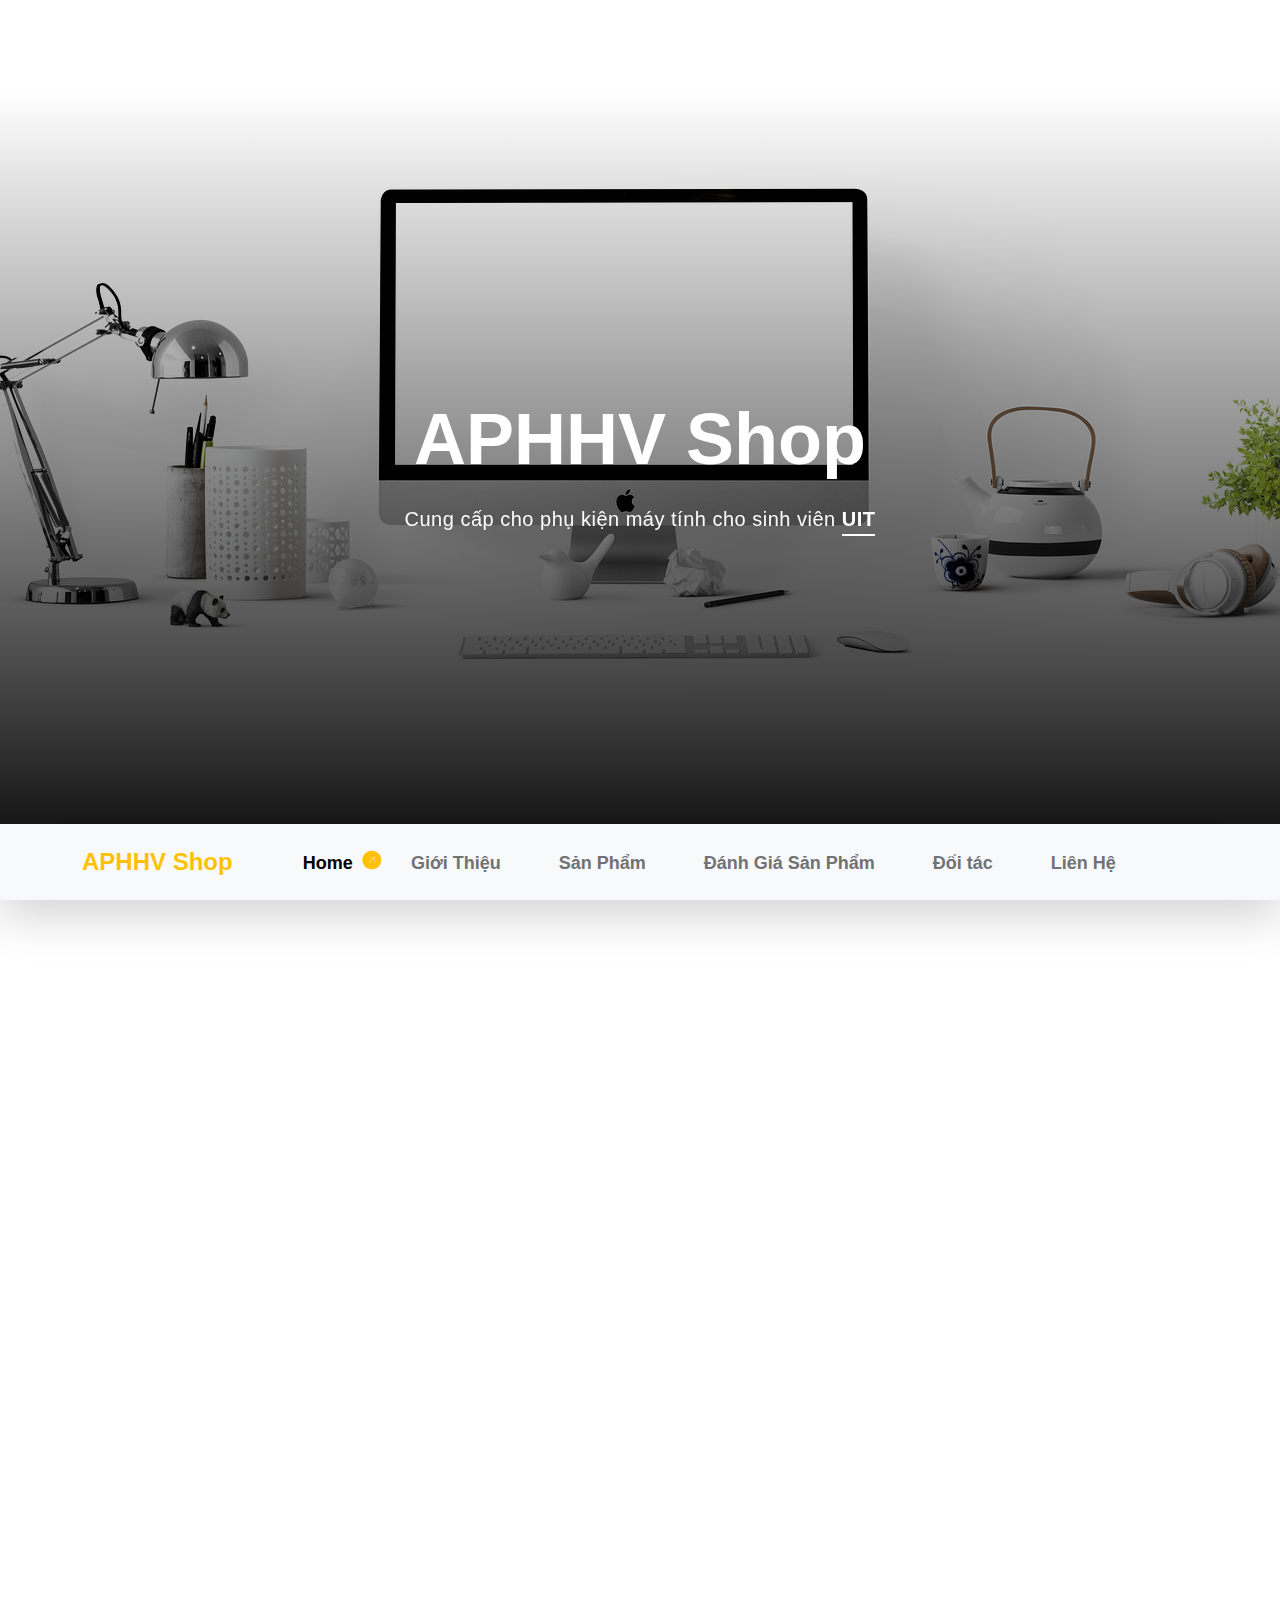
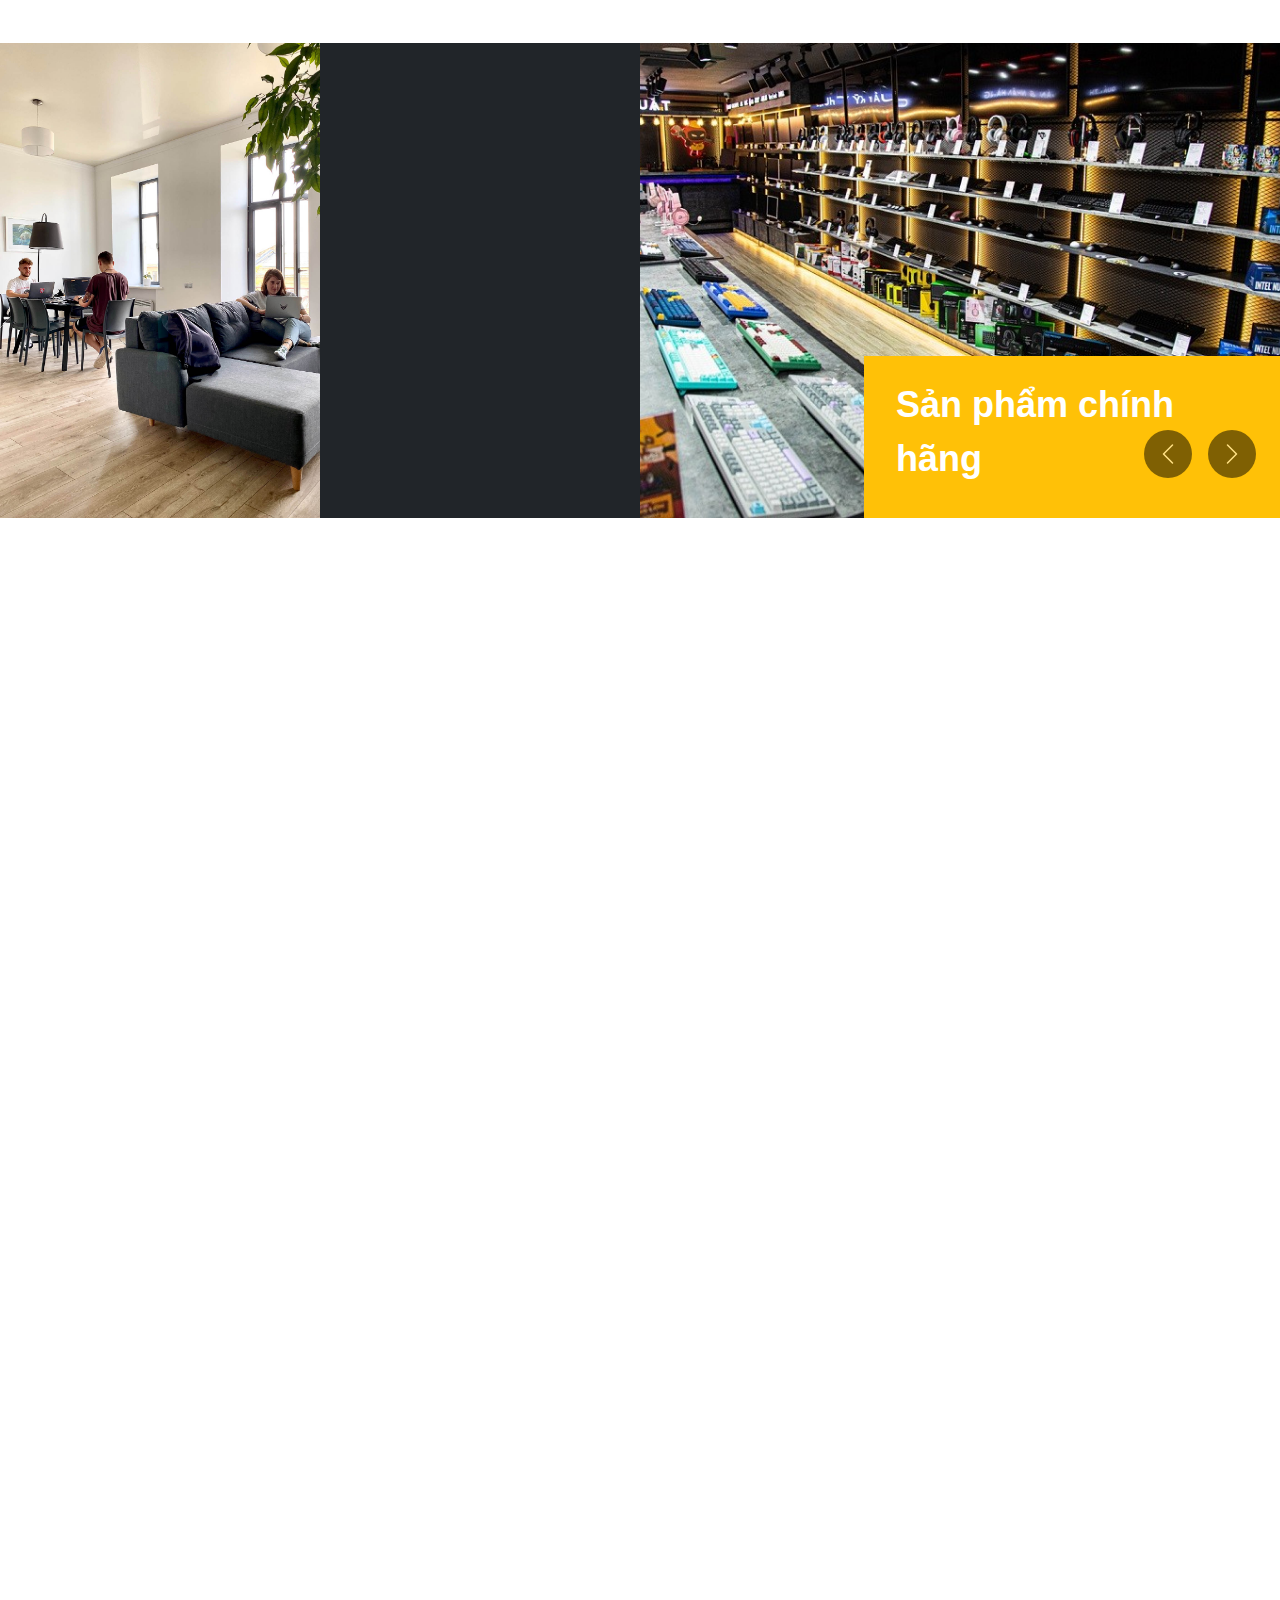
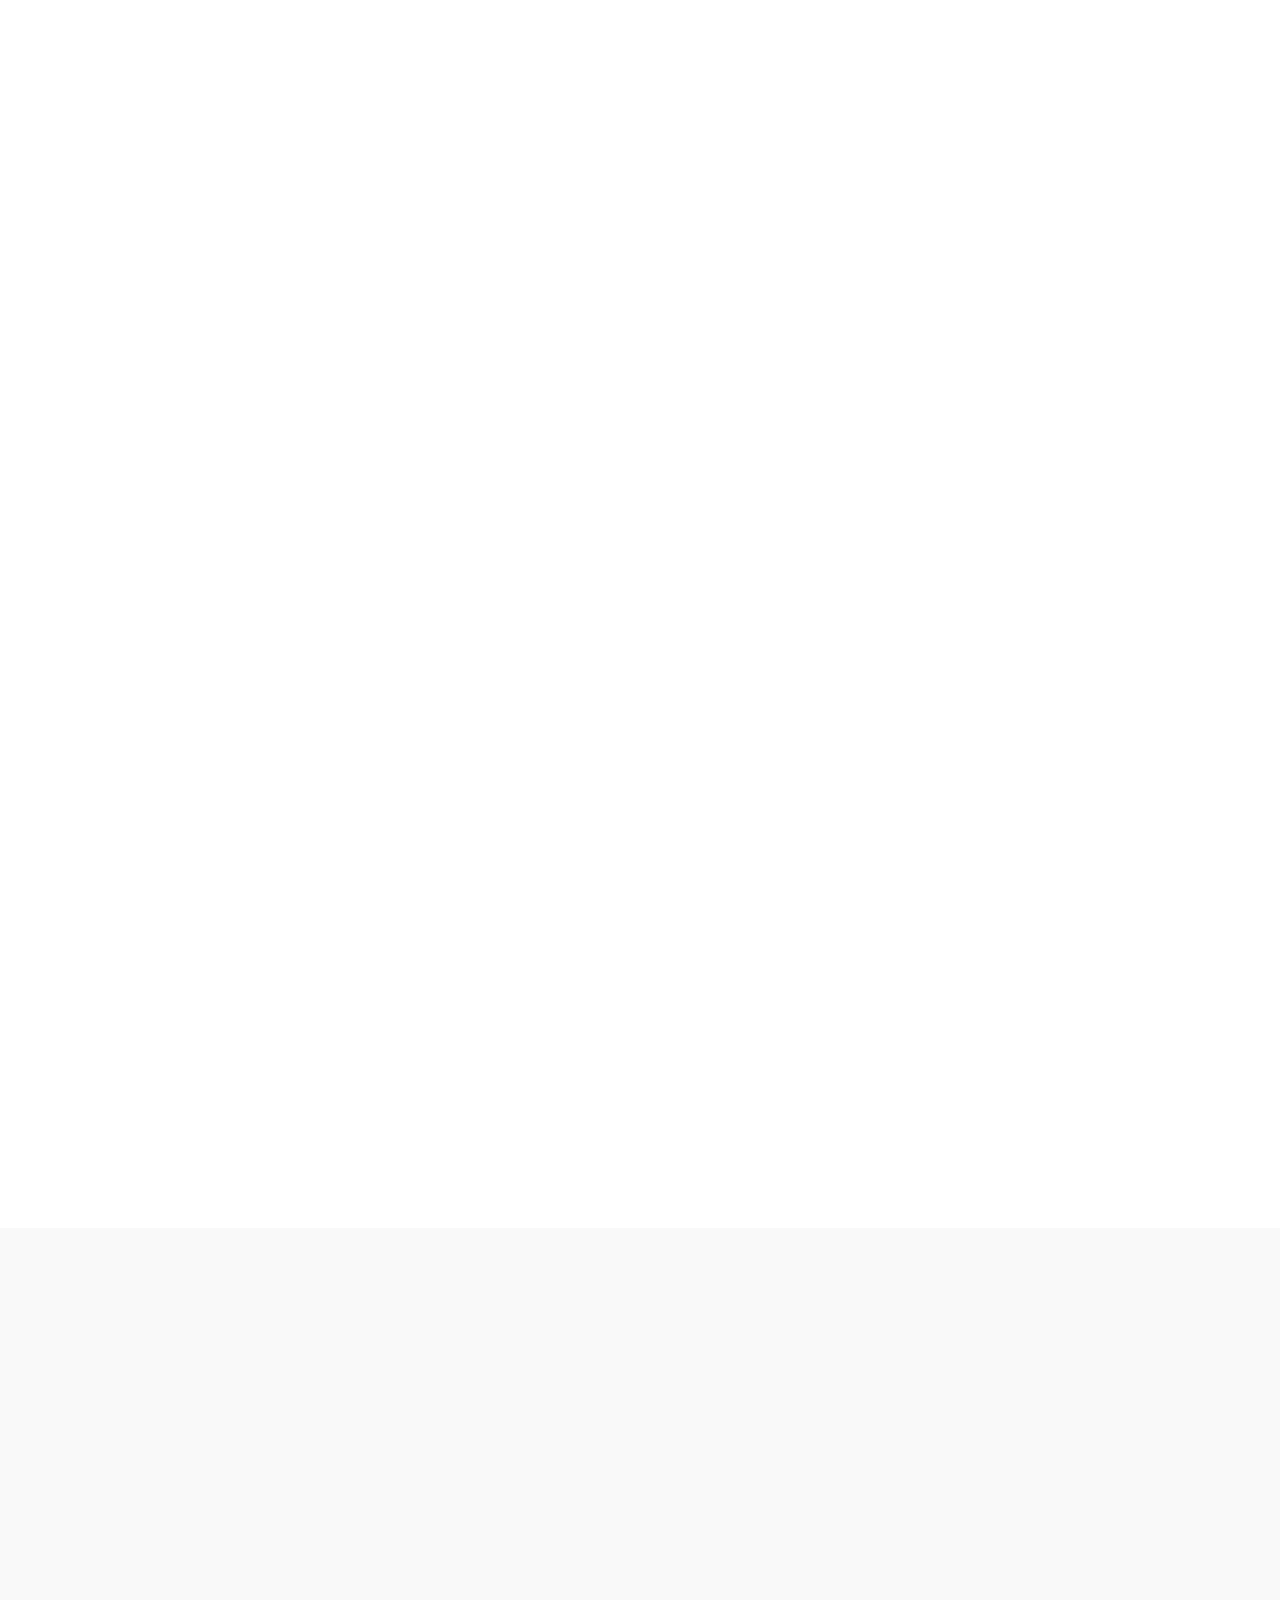
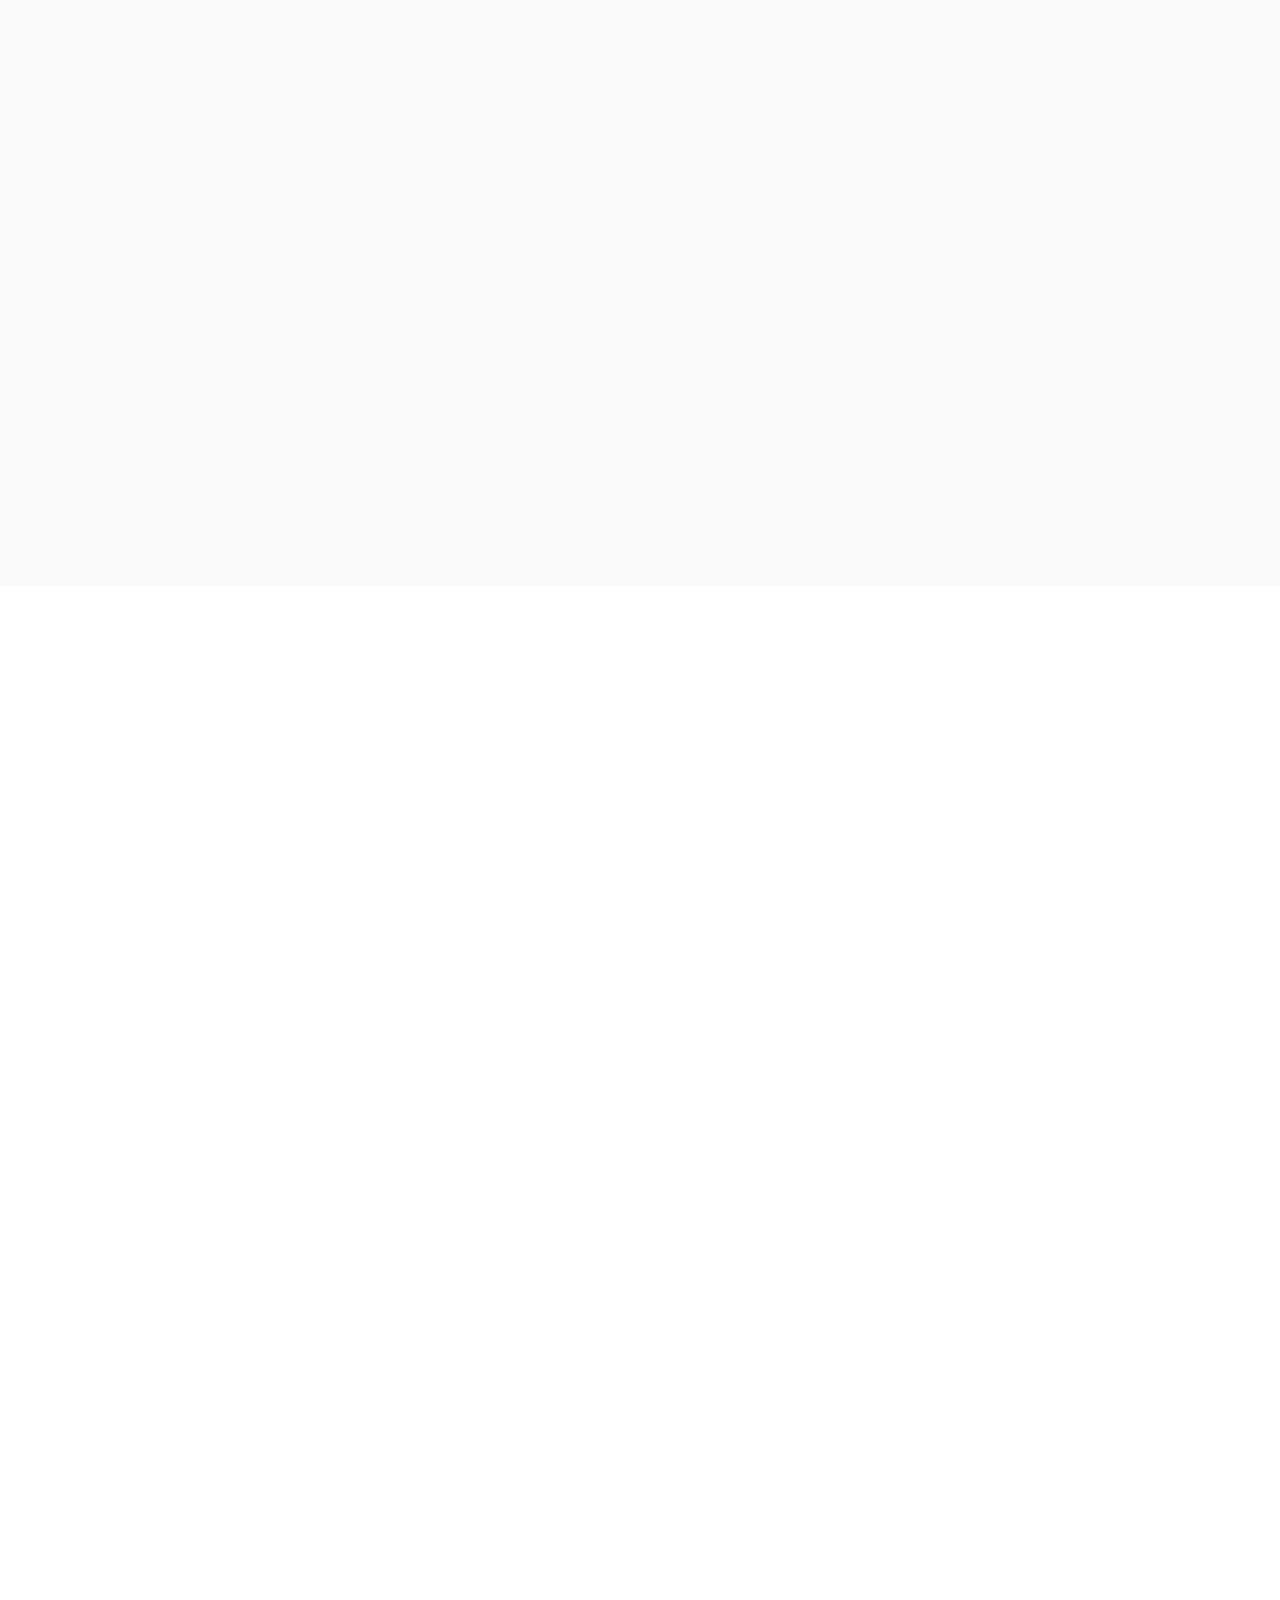
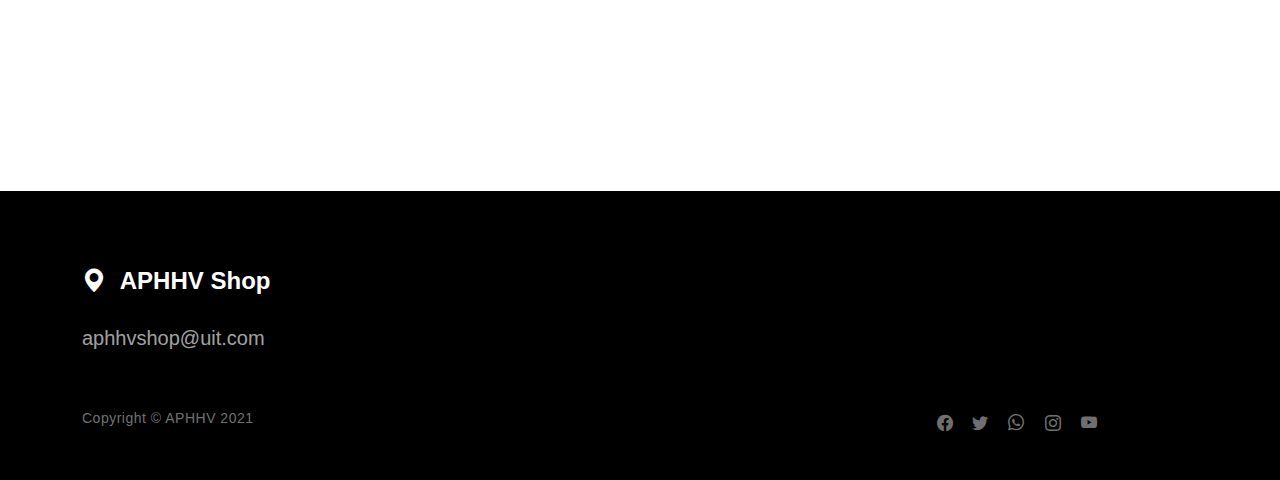
<file: index.html>
<!doctype html>
<html lang="vn">
    <head>
        <!--/* Config for SEO */-->
        <meta charset="utf-8">
        <meta name="viewport" content="width=device-width, initial-scale=1">
        <title>APHHV Shop | Phụ Kiện Máy Tính UIT</title>
        <meta name="description" content="APHHV Shop chuyên cung cấp phụ kiện máy tính chính hãng với nhiều ưu đãi cho sinh viên UIT">
        <meta name="keywords" content="aphhvshop, APHHVSHOP, aphhv shop, APHHV SHOP, aphhv, APHHV, phụ kiện máy tính UIT, bàn phím cho sinh viên uit, chuột máy tính cho sinh viên uit, ô cứng cho sinh viên uit">
        <meta name="robots" content="index,follow">
        <meta http-equiv="content-language" content="vi">
        <meta http-equiv="Content-Type" content="text/html; charset=utf-8">
        <meta property="og:title" content="APHHV Shop | Phụ Kiện Máy Tính UIT">
        <meta property="og:type" content="website">
        <meta property="og:locale" content="vi_VN">
        <meta property="og:description" content="APHHV Shop chuyên cung cấp phụ kiện máy tính chính hãng với nhiều ưu đãi cho sinh viên UIT">
        <meta property="og:site_name" content="aphhvshop.com">
        <meta name="geo.region" content="VN">
        <meta name="geo.placename" content="Ho Chi Minh City">
        <meta name="geo.position" content="10.775844;106.701756">
        <meta name="ICBM" content="10.775844, 106.701756">
        <meta name="google-site-verification" content="H8mCMbuVeZIC5uGMM0LCzOHtm74O9MAx7HhH5xwtxoM" />
        
        <!-- CSS FILES -->
        <link rel="preconnect" href="https://fonts.googleapis.com">
        <link rel="preconnect" href="https://fonts.gstatic.com" crossorigin>
        <link href="https://fonts.googleapis.com/css2?family=Roboto:wght@100;300;400;700;900&display=swap" rel="stylesheet">
        <link href="css/bootstrap.min.css" rel="stylesheet">
        <link href="css/bootstrap-icons.css" rel="stylesheet">
        <link rel="stylesheet" href="css/magnific-popup.css">
        <link href="css/aos.css" rel="stylesheet">
        <link href="css/templatemo-nomad-force.css" rel="stylesheet">

    </head>
    
    <body>
    
        <main>
            <section class="hero" id="hero">
                <div class="heroText">
                    <h1 class="text-white mt-5 mb-lg-4" data-aos="zoom-in" data-aos-delay="800">
                        APHHV Shop
                    </h1>
                    <p class="text-secondary-white-color" data-aos="fade-up" data-aos-delay="1000">
                        Cung cấp cho phụ kiện máy tính cho sinh viên <strong class="custom-underline">UIT</strong>
                    </p>
                </div>
                <div class="overlay"></div>
            </section>

            <nav class="navbar navbar-expand-lg bg-light shadow-lg">
                <div class="container">
                    <a class="navbar-brand" href="index.html">
                        <strong>APHHV Shop</strong>
                    </a>

                    <button class="navbar-toggler" type="button" data-bs-toggle="collapse" data-bs-target="#navbarNav" aria-controls="navbarNav" aria-expanded="false" aria-label="Toggle navigation">
                        <span class="navbar-toggler-icon"></span>
                    </button>

                    <div class="collapse navbar-collapse" id="navbarNav">
                        <ul class="navbar-nav mx-auto">
                            <li class="nav-item active">
                                <a class="nav-link" href="#hero">Home</a>
                            </li>

                            <li class="nav-item">
                                <a class="nav-link" href="#about">Giới Thiệu</a>
                            </li>

                            <li class="nav-item">
                                <a class="nav-link" href="#portfolio">Sản Phẩm</a>
                            </li>

                            <li class="nav-item">
                                <a class="nav-link" href="#news">Đánh Giá Sản Phẩm</a>
                            </li>

                            <li class="nav-item">
                                <a class="nav-link" href="#coop">Đối tác</a>
                            </li>

                            <li class="nav-item">
                                <a class="nav-link" href="#contact">Liên Hệ</a>
                            </li>
                        </ul>
                    </div>
                </div>
            </nav>

            <section class="section-padding pb-0" id="about">
                <div class="container mb-5 pb-lg-5">
                    <div class="row">
                        <div class="col-12">
                            <h2 class="mb-3" data-aos="fade-up">Chuyên cung cấp phụ kiện cho sinh viên UIT</h2>
                        </div>

                        <div class="col-lg-6 col-12 mt-3 mb-lg-5">
                            <p class="me-4" data-aos="fade-up" data-aos-delay="300">Là sinh viên của <a rel="nofollow" href="https://www.uit.edu.vn" target="_blank">UIT </a> các bạn sẽ luôn phải gắn liền với chiếc máy tính của mình trong suốt quá trình học tập tại trường. Tuy nhiên mỗi chiếc máy tính là không đủ để bạn thỏa mãn đam mê trong thế giới công nghệ đầy màu sắc.<br><br>APHHV ở đây để cung cấp cho sinh viên UIT những món phụ kiện chất lượng nhất, phù hợp túi tiền, nâng cao hiệu quả học tập và thỏa mãn đam mê trong thế giới công nghệ thông tin.</p>
                        </div>

                        <div class="col-lg-6 col-12 mt-lg-3 mb-lg-5">
                            <p data-aos="fade-up" data-aos-delay="500">Các sản phẩm của chúng tôi bao gồm bàn phím, chuột, ổ cứng di động chính hãng. Chúng tôi cam kết chất lượng với bảo hành lên đến 2 năm. Chính sách giá ưu đãi đặc biệt cho sinh viên UIT và rất nhiều quà tặng hấp dẫn.<br><br></p>
                        </div>

                    </div>
                </div>

                <div class="container-fluid">
                    <div class="row">
                        <div class="col-lg-3 col-12 p-0">      
                            <img src="images/elena-rabkina-eVVzwsNhNf4-unsplash.jpg" class="img-fluid about-image" alt="">
                        </div>

                        <div class="col-lg-3 col-12 bg-dark">  
                            <div class="d-flex flex-column flex-wrap justify-content-center h-100 py-5 px-4 pt-lg-4 pb-lg-0">
                                <h3 class="text-white mb-3" data-aos="fade-up">Hệ thống cửa hàng được ủy quyền chính hãng.</h3>

                                <p class="text-secondary-white-color" data-aos="fade-up">Có khu vực trải nghiệm sản phẩm</p>

                                <div class="mt-3 custom-links">
                                    
                                    <a href="#news" class="text-white custom-link" data-aos="zoom-in" data-aos-delay="100">Đánh giá sản phẩm</a>

                                    <a href="#contact" class="text-white custom-link" data-aos="zoom-in" data-aos-delay="300">Liên hệ ngay</a>
                                </div>

                            </div>
                        </div>

                        <div class="col-lg-6 col-12 p-0">  
                            <section id="myCarousel" class="carousel slide carousel-fade" data-bs-ride="carousel">
                                <div class="carousel-inner">
                                    <div class="carousel-item active">
                                        <img src="images/uit/uitShop01.jpeg" class="img-fluid team-image" alt="UIT shop">

                                        <div class="team-thumb bg-warning">
                                            <h3 class="text-white mb-0">Sản phẩm chính hãng</h3>
                                        </div>
                                    </div>

                                    <div class="carousel-item">
                                        <img src="images/uit/uitShop02.jpeg" class="img-fluid team-image" alt="Chuột UIT">

                                        <div class="team-thumb bg-primary">
                                            <h3 class="text-white mb-0">Nhiều mẫu mã</h3>
                                        </div>
                                    </div>

                                    <div class="carousel-item">
                                        <img src="images/uit/uitShop01.jpeg" class="img-fluid team-image" alt="Ổ cứng di động UIT">

                                        <div class="team-thumb bg-success">
                                            <h3 class="text-white mb-0">Khuyến mãi khủng</h3>
                                        </div>
                                    </div>
                                </div>

                                <button class="carousel-control-prev" type="button" data-bs-target="#myCarousel" data-bs-slide="prev">
                                      <span class="carousel-control-prev-icon" aria-hidden="true"></span>

                                      <span class="visually-hidden">Previous</span>
                                </button>

                                <button class="carousel-control-next" type="button" data-bs-target="#myCarousel" data-bs-slide="next">
                                      <span class="carousel-control-next-icon" aria-hidden="true"></span>

                                      <span class="visually-hidden">Next</span>
                                </button>
                            </section>

                        </div>
                    </div>
                </div>
            </section>

            <section class="section-padding" id="portfolio">
                <div class="container">
                    <div class="row">

                        <div class="col-12">
                            <h2 class="mb-5 text-center" data-aos="fade-up">Sản Phẩm</h2>
                        </div>

                        <div class="col-lg-6 col-12">
                            <div class="portfolio-thumb mb-5" data-aos="fade-up">
                                <a href="images/uit/uitKeyboard.jpg" class="image-popup">
                                    <img src="images/uit/uitKeyboard.jpg" class="img-fluid portfolio-image" alt="Bàn phím UIT">
                                </a>

                                <div class="portfolio-info">                     
                                    <h4 class="portfolio-title mb-0">Bàn phím</h4>

                                    <p class="text-danger">Keychron</p>
                                </div>
                            </div> 

                            <div class="portfolio-thumb" data-aos="fade-up">
                                <a href="images/uit/uitMouse.jpg" class="image-popup">
                                    <img src="images/uit/uitMouse.jpg" class="img-fluid portfolio-image" alt="Chuột UIT">
                                </a>

                                <div class="portfolio-info">                     
                                    <h4 class="portfolio-title mb-0">Chuột</h4>

                                    <p class="text-success">Logitec</p>
                                </div>
                            </div> 
                        </div>

                        <div class="col-lg-6 col-12">
                            <div class="portfolio-thumb mt-5 mt-lg-0 mb-5" data-aos="fade-up">
                                <a href="images/uit/uitDisk.jpeg" class="image-popup">
                                    <img src="images/uit/uitDisk.jpeg" class="img-fluid portfolio-image" alt="Ổ cứng UIT">
                                </a>

                                <div class="portfolio-info">                     
                                    <h4 class="portfolio-title mb-0">Ổ cứng</h4>

                                    <p class="text-warning">Sandisk</p>
                                </div>
                            </div> 

                            <div class="portfolio-thumb" data-aos="fade-up">
                                <a href="images/uit/uitHeadphone.jpeg" class="image-popup">
                                    <img src="images/uit/uitHeadphone.jpeg" class="img-fluid portfolio-image" alt="Tai nghe UIT">
                                </a>

                                <div class="portfolio-info">                     
                                    <h4 class="portfolio-title mb-0">Tai nghe</h4>

                                    <p class="text-info">Beat</p>
                                </div>
                            </div> 
                        </div>

                    </div>
                </div>
            </section>

            <section class="section-padding" id="coop">
                <div class="container mb-5 pb-lg-5">
                    <div class="row">
                        <div class="col-12">
                            <h2 class="mb-3" data-aos="fade-up">Review Laptop Dạo</h2>
                        </div>

                        <div class="col-12 mt-3 mb-lg-5">
                            <p class="me-4" data-aos="fade-up" data-aos-delay="300">Là đơn vị có chuyên môn cao trong việc đưa ra các bài đánh giá sản phẩm công nghệ, đặc biệt là các sản phẩm laptop và phụ kiện liên quan. <a rel="nofollow" href="https://reviewlaptopdao.com" target="_blank">Review Laptop Dạo</a> đã và đang đồng hành cùng chúng tôi để mang đến những thông tin cần thiết cho các sinh viên UIT trước khi đưa ra quyết định mua sản phẩm. </br>Click vào <a rel="nofollow" href="https://reviewlaptopdao.com" target="_blank" style="color:red">Review Laptop Dạo</a> để xem các review chân thực và khách quan nhất.</p>
                        </div>
                    </div>
                </div>
            </section>

            <section class="news section-padding" id="news">
                <div class="container">
                    <div class="row">

                        <div class="col-12">
                            <h2 class="mb-5 text-center" data-aos="fade-up">Đánh giá sản phẩm</h2>
                        </div>

                        <div class="col-lg-6 col-12 mb-5 mb-lg-0">
                            <div class="news-thumb" data-aos="fade-up">
                                <a href="review-KeychronK8.html" class="news-image-hover news-image-hover-warning">
                                    <img src="images/uit/reviewBanPhim.jpeg" class="img-fluid large-news-image news-image" alt="Đánh giá Keychron K8">
                                </a>

                                <div class="news-category bg-warning text-white">Review</div>
                                
                                <div class="news-text-info">
                                    <h5 class="news-title">
                                        <a href="review-KeychronK8.html" class="news-title-link">Đánh giá bàn phím Keychron K8</a>
                                    </h5>
                                </div>
                            </div> 
                        </div>

                        <div class="col-lg-6 col-12">
                            <div class="news-thumb news-two-column d-flex flex-column flex-lg-row" data-aos="fade-up">
                                <div class="news-top w-100">
                                    
                                    <a href="review-LogitecMXMaster3.html" class="news-image-hover news-image-hover-primary">
                                        <img src="images/uit/reviewChuot.jpeg" class="img-fluid news-image" alt="Đánh giá chuột MX Master 3">
                                    </a>

                                    <div class="news-category bg-primary text-white">Review</div>
                                </div>
                                
                                <div class="news-bottom w-100">
                                    <div class="news-text-info">
                                        <h5 class="news-title">
                                            <a href="review-LogitecMXMaster3.html" class="news-title-link">Đánh giá chuột Logitec MX Master 3</a>
                                        </h5>

                                        <div class="d-flex flex-wrap">
                                            <span class="text-muted me-2">
                                                <i class="bi-geo-alt-fill me-1 mb-2 mb-lg-0"></i>
                                                Alaska,
                                            </span>
                                        </div>
                                    </div>
                                </div>
                            </div> 

                            <div class="news-thumb news-two-column d-flex flex-column flex-lg-row" data-aos="fade-up">
                                <div class="news-top w-100" data-aos="fade-up">
                                    
                                    <a href="review-SamsungDisk.html" class="news-image-hover news-image-hover-success">
                                        <img src="images/uit/reviewOCung.jpeg" class="img-fluid news-image" alt="Đánh giá ổ cứng Samsung SSD T5">
                                    </a>

                                    <div class="news-category bg-success text-white">Review</div>
                                </div>
                                
                                <div class="news-bottom w-100">
                                    <div class="news-text-info">
                                        <h5 class="news-title">
                                            <a href="review-SamsungDisk.html" class="news-title-link">Đánh giá ổ cứng Samsung SSD T5 500 Gb</a>
                                        </h5>
                                    </div>
                                </div>
                            </div> 
                        </div>

                    </div>
                </div>
            </section>

            <section class=" contact section-padding" id="contact">
                <div class="container">
                    <div class="row">
                        
                        <div class="col-lg-7 col-12 mx-auto">

                            <h2 class="mb-4 text-center" data-aos="fade-up">Hãy liên hệ với chúng tôi</h2>

                            <form action="#" method="post" class="contact-form" role="form" data-aos="fade-up">

                                <div class="row">
                                    
                                    <div class="col-lg-6 col-6">
                                        <label for="name" class="form-label">Họ và tên <sup class="text-danger">*</sup></label>

                                        <input type="text" name="name" id="name" class="form-control" placeholder="Họ và tên khách hàng" required>
                                    </div>

                                    <div class="col-lg-6 col-6">
                                        <label for="email" class="form-label">Email <sup class="text-danger">*</sup></label>

                                        <input type="email" name="email" id="email" pattern="[^ @]*@[^ @]*" class="form-control" placeholder="Địa chỉ email" required>
                                    </div>

                                    <div class="col-12 my-4">
                                        <label for="message" class="form-label">Nội dung</label>

                                        <textarea name="message" rows="6" class="form-control" id="message" placeholder="Hãy cho chúng tôi biết bạn cần gì!" required></textarea>
                                        
                                    </div>

                                    <div class="col-12">
                                        <label for="services" class="form-label">Dịch vụ<sup class="text-danger">*</sup></label>
                                    </div>

                                    <div class="col-lg-4 col-12">
                                        <div class="form-check">
                                            <input type="checkbox" id="checkbox1" name="checkbox1" class="form-check-input">

                                            <label class="form-check-label" for="checkbox1">Tư vấn sản phẩm</label>
                                          </div>
                                    </div>

                                    <div class="col-lg-4 col-12 my-2 my-lg-0">
                                        <div class="form-check">
                                            <input type="checkbox" id="checkbox2" name="checkbox2" class="form-check-input">

                                            <label class="form-check-label" for="checkbox2">Giao hàng</label>
                                          </div>
                                    </div>

                                    <div class="col-lg-4 col-12">
                                        <div class="form-check">
                                            <input type="checkbox" id="checkbox3" name="checkbox3" class="form-check-input">

                                            <label class="form-check-label" for="checkbox3">Chất lượng sản phẩm</label>
                                          </div>
                                    </div>
                                </div>

                                <div class="col-lg-5 col-12 mx-auto mt-5">
                                    <button type="submit" class="form-control">Gửi</button>
                                </div>
                            </form>
                        </div>

                    </div>
                </div>
            </section>

            <section class="google-map">
                <iframe src="https://www.google.com/maps/embed?pb=!1m18!1m12!1m3!1d3918.231171196204!2d106.80086541466119!3d10.870014160431976!2m3!1f0!2f0!3f0!3m2!1i1024!2i768!4f13.1!3m3!1m2!1s0x317527587e9ad5bf%3A0xafa66f9c8be3c91!2sUniversity%20of%20Information%20Technology%20-%20VNUHCM!5e0!3m2!1sen!2s!4v1648440917031!5m2!1sen!2s" class="map-iframe" width="100%" height="400" style="border:0;" allowfullscreen="" loading="lazy"></iframe>
            </section>

        </main>

        <footer class="site-footer">
            <section class="container">
                <div class="row">

                    <div class="col-12">
                        <h5 class="text-white">
                            <i class="bi-geo-alt-fill me-2"></i>
                            APHHV Shop
                        </h5>

                        <a href="mailto:info@company.com" class="custom-link mt-3 mb-5">
                            aphhvshop@uit.com
                        </a>
                    </div>

                    <div class="col-6">
                        <p class="copyright-text mb-0">Copyright © APHHV 2021</p>
                    </div>

                    <div class="col-lg-3 col-5 ms-auto">
                        <ul class="social-icon">
                            <li><a href="#" class="social-icon-link bi-facebook"></a></li>

                            <li><a href="#" class="social-icon-link bi-twitter"></a></li>

                            <li><a href="#" class="social-icon-link bi-whatsapp"></a></li>

                            <li><a href="#" class="social-icon-link bi-instagram"></a></li>

                            <li><a href="#" class="social-icon-link bi-youtube"></a></li>
                        </ul>
                    </div>

                </div>
            </section>
        </footer>

        <!-- JAVASCRIPT FILES -->
        <script src="js/jquery.min.js"></script>
        <script src="js/bootstrap.bundle.min.js"></script>
        <script src="js/jquery.sticky.js"></script>
        <script src="js/aos.js"></script>
        <script src="js/jquery.magnific-popup.min.js"></script>
        <script src="js/magnific-popup-options.js"></script>
        <script src="js/scrollspy.min.js"></script>
        <script src="js/custom.js"></script>

    </body>
</html>
</file>
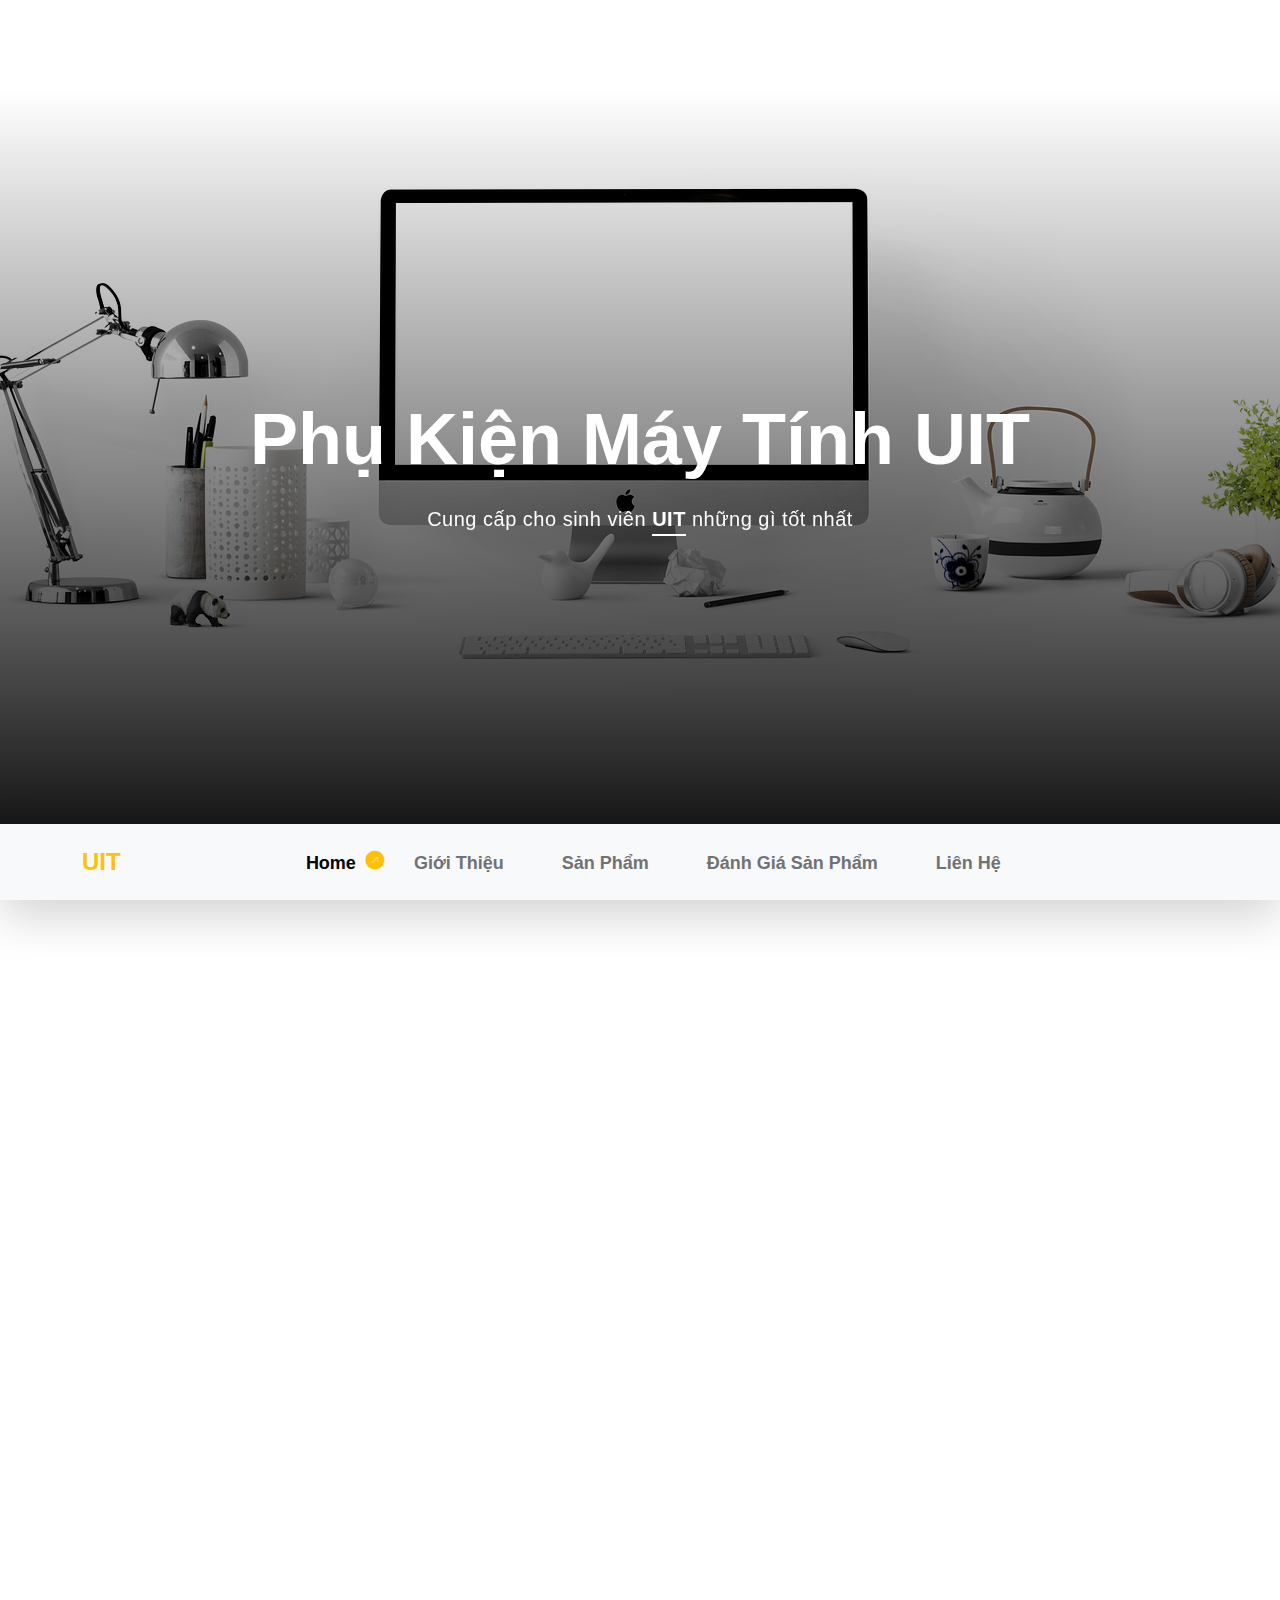
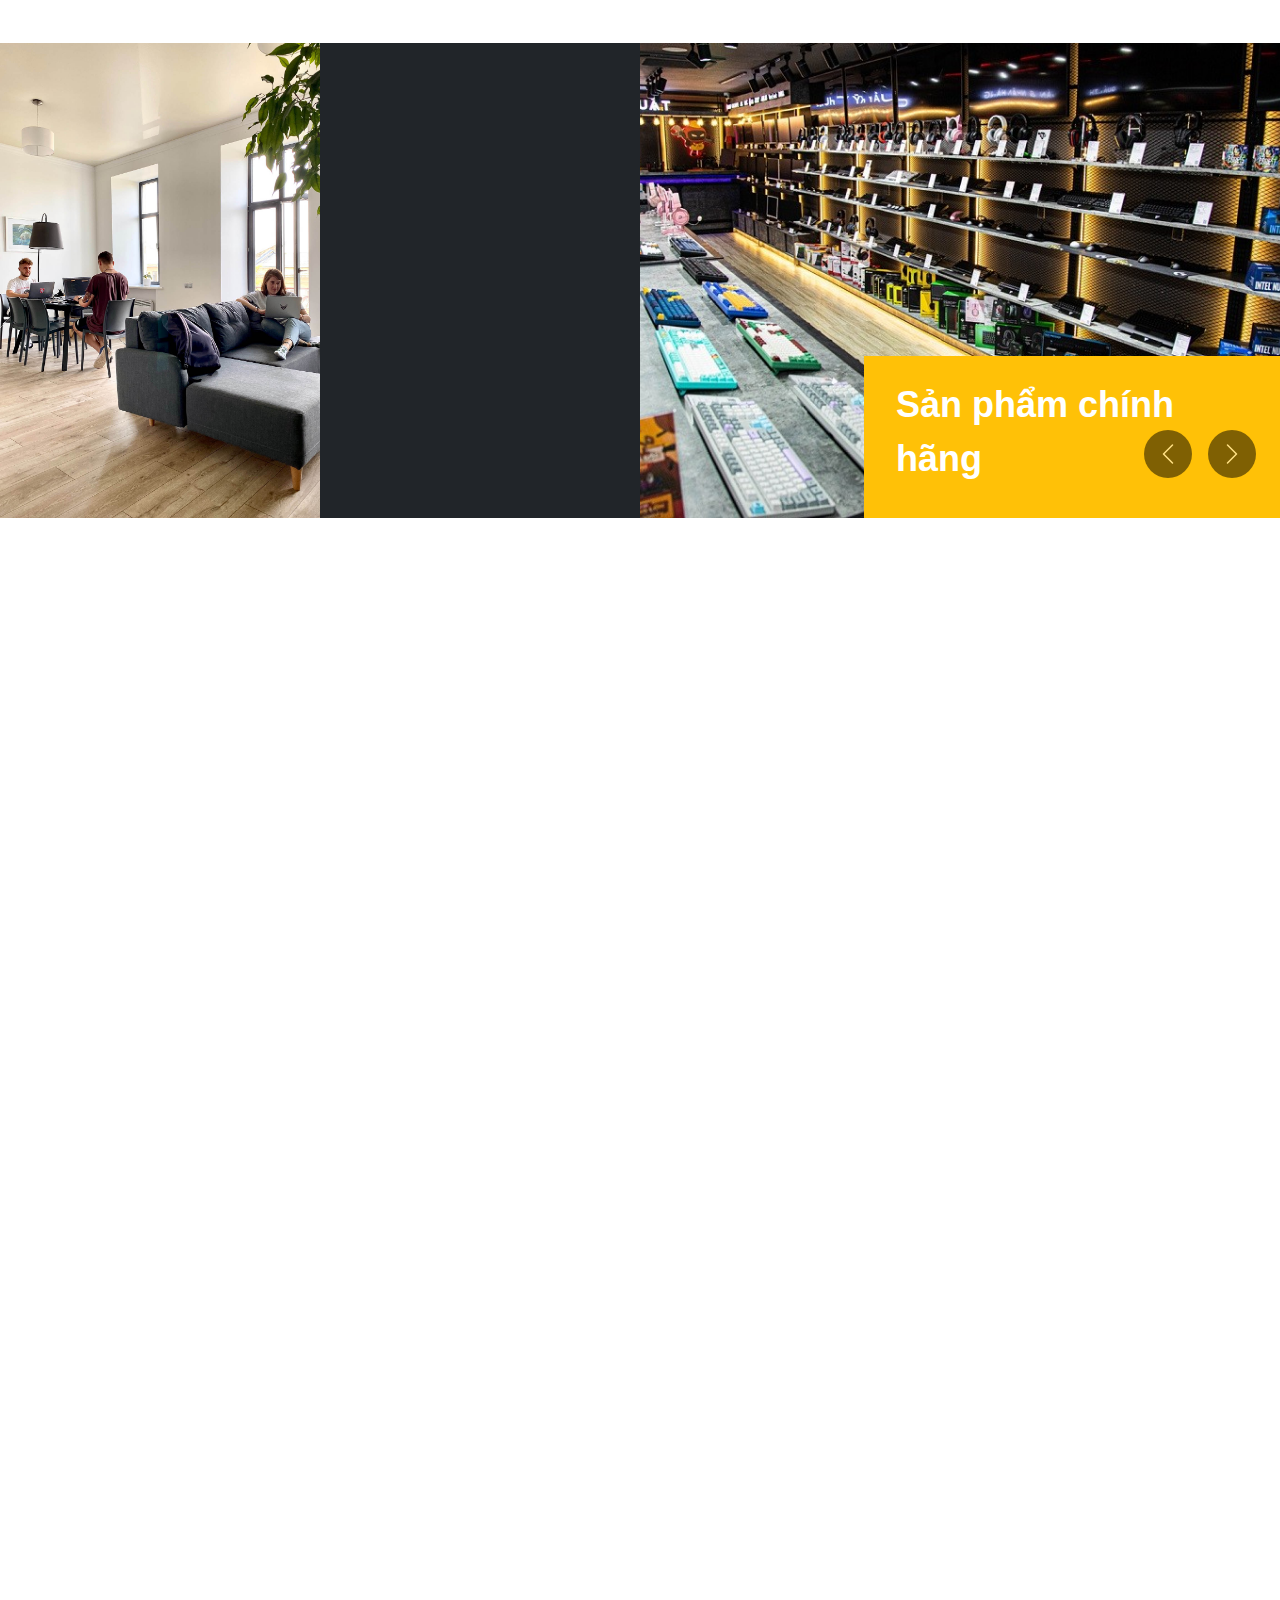
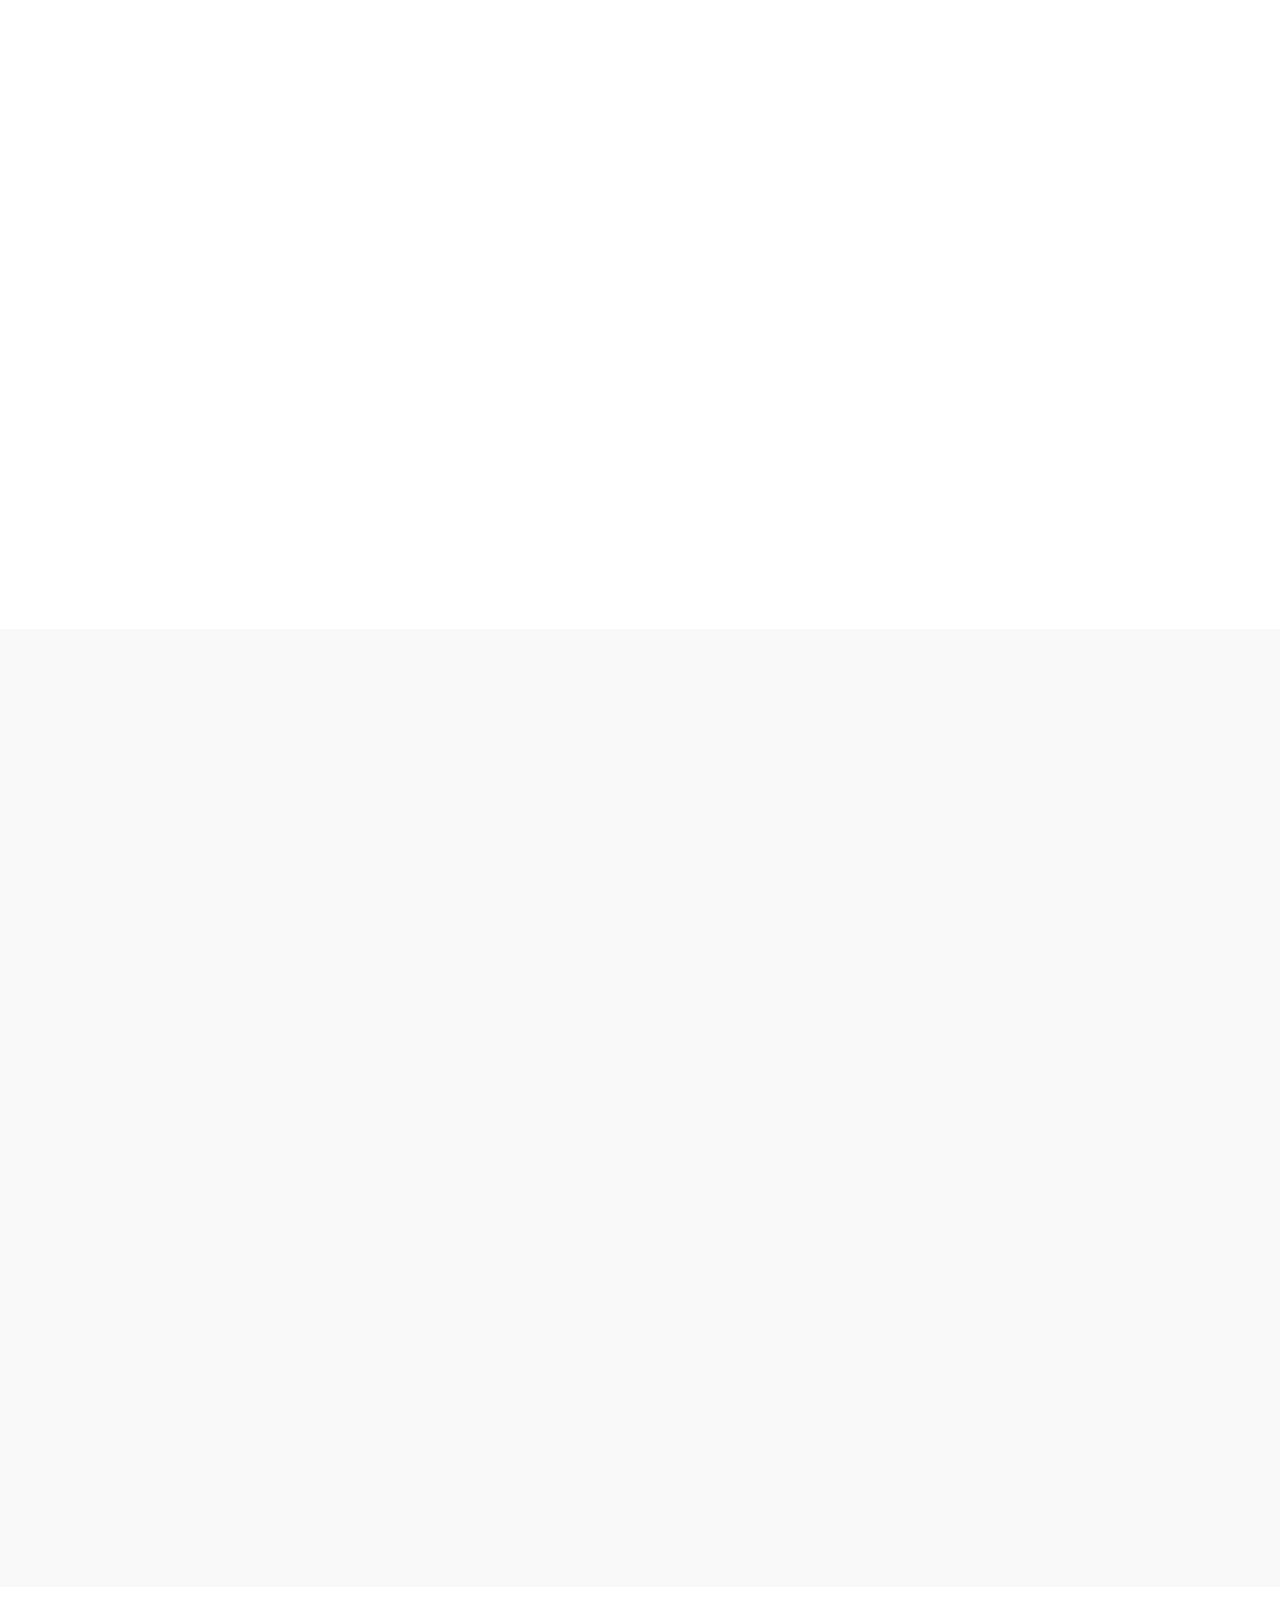
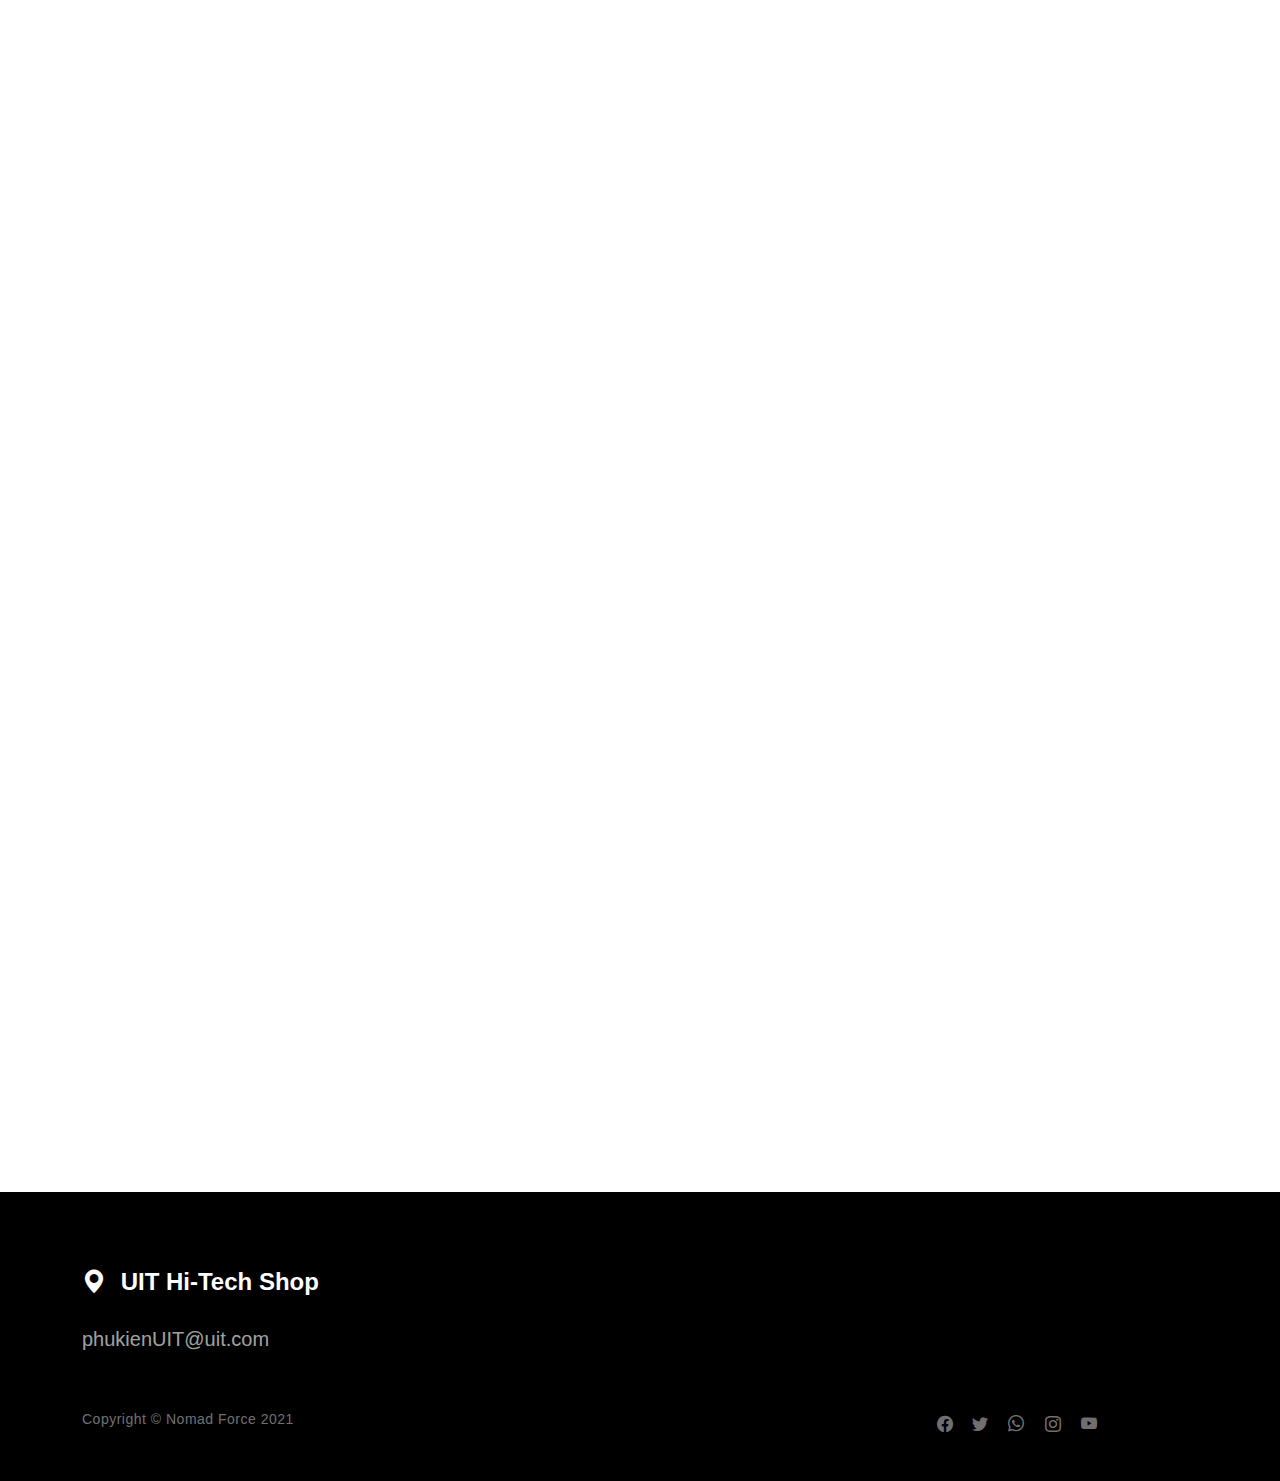
<file: public/index.html>
<!doctype html>
<html lang="vn">
    <head>
        <meta charset="utf-8">
        <meta name="viewport" content="width=device-width, initial-scale=1">
        <meta name="description" content="">
        <meta name="author" content="">
        <title>Phụ Kiện Máy Tính UIT</title>

        <!-- CSS FILES -->
        <link rel="preconnect" href="https://fonts.googleapis.com">
        <link rel="preconnect" href="https://fonts.gstatic.com" crossorigin>
        <link href="https://fonts.googleapis.com/css2?family=Roboto:wght@100;300;400;700;900&display=swap" rel="stylesheet">
        <link href="css/bootstrap.min.css" rel="stylesheet">
        <link href="css/bootstrap-icons.css" rel="stylesheet">
        <link rel="stylesheet" href="css/magnific-popup.css">
        <link href="css/aos.css" rel="stylesheet">
        <link href="css/templatemo-nomad-force.css" rel="stylesheet">

    </head>
    
    <body>
    
        <main>

            <section class="hero" id="hero">
                <div class="heroText">
                    <h1 class="text-white mt-5 mb-lg-4" data-aos="zoom-in" data-aos-delay="800">
                        Phụ Kiện Máy Tính UIT
                    </h1>

                    <p class="text-secondary-white-color" data-aos="fade-up" data-aos-delay="1000">
                        Cung cấp cho sinh viên <strong class="custom-underline">UIT</strong> những gì tốt nhất
                    </p>
                </div>

                <div class="overlay"></div>
            </section>

            <nav class="navbar navbar-expand-lg bg-light shadow-lg">
                <div class="container">
                    <a class="navbar-brand" href="index.html">
                        <strong>UIT</strong>
                    </a>

                    <button class="navbar-toggler" type="button" data-bs-toggle="collapse" data-bs-target="#navbarNav" aria-controls="navbarNav" aria-expanded="false" aria-label="Toggle navigation">
                        <span class="navbar-toggler-icon"></span>
                    </button>

                    <div class="collapse navbar-collapse" id="navbarNav">
                        <ul class="navbar-nav mx-auto">
                            <li class="nav-item active">
                                <a class="nav-link" href="#hero">Home</a>
                            </li>

                            <li class="nav-item">
                                <a class="nav-link" href="#about">Giới Thiệu</a>
                            </li>

                            <li class="nav-item">
                                <a class="nav-link" href="#portfolio">Sản Phẩm</a>
                            </li>

                            <li class="nav-item">
                                <a class="nav-link" href="#news">Đánh Giá Sản Phẩm</a>
                            </li>

                            <li class="nav-item">
                                <a class="nav-link" href="#contact">Liên Hệ</a>
                            </li>
                        </ul>
                    </div>
                </div>
            </nav>

            <section class="section-padding pb-0" id="about">
                <div class="container mb-5 pb-lg-5">
                    <div class="row">
                        <div class="col-12">
                            <h2 class="mb-3" data-aos="fade-up">Chuyên cung cấp phụ kiện cho sinh viên UIT</h2>
                        </div>

                        <div class="col-lg-6 col-12 mt-3 mb-lg-5">
                            <p class="me-4" data-aos="fade-up" data-aos-delay="300">Là sinh viên của <a rel="nofollow" href="https://www.uit.edu.vn" target="_blank">UIT </a> các bạn sẽ luôn phải gắn liền với chiếc máy tính của mình trong suốt quá trình học tập tại trường. Tuy nhiên mỗi chiếc máy tính là không đủ để bạn thỏa mãn đam mê trong thế giới công nghệ đầy màu sắc.<br><br>Chúng tôi ở đây để cung cấp cho sinh viên UIT những món phụ kiện chất lượng nhất, phù hợp túi tiền, nâng cao hiệu quả học tập và thỏa mãn đam mê trong thế giới công nghệ thông tin.</p>
                        </div>

                        <div class="col-lg-6 col-12 mt-lg-3 mb-lg-5">
                            <p data-aos="fade-up" data-aos-delay="500">Các sản phẩm của chúng tôi bao gồm bàn phím, chuột, ổ cứng di động chính hãng. Chúng tôi cam kết chất lượng với bảo hành lên đến 2 năm. Chính sách giá ưu đãi đặc biệt cho sinh viên UIT và rất nhiều quà tặng hấp dẫn.<br><br></p>
                        </div>

                    </div>
                </div>

                <div class="container-fluid">
                    <div class="row">
                        <div class="col-lg-3 col-12 p-0">      
                            <img src="images/elena-rabkina-eVVzwsNhNf4-unsplash.jpg" class="img-fluid about-image" alt="">
                        </div>

                        <div class="col-lg-3 col-12 bg-dark">  
                            <div class="d-flex flex-column flex-wrap justify-content-center h-100 py-5 px-4 pt-lg-4 pb-lg-0">
                                <h3 class="text-white mb-3" data-aos="fade-up">Hệ thống cửa hàng được ủy quyền chính hãng.</h3>

                                <p class="text-secondary-white-color" data-aos="fade-up">Có khu vực trải nghiệm sản phẩm</p>

                                <div class="mt-3 custom-links">
                                    
                                    <a href="#news" class="text-white custom-link" data-aos="zoom-in" data-aos-delay="100">Đánh giá sản phẩm</a>

                                    <a href="#contact" class="text-white custom-link" data-aos="zoom-in" data-aos-delay="300">Liên hệ ngay</a>
                                </div>

                            </div>
                        </div>

                        <div class="col-lg-6 col-12 p-0">  
                            <section id="myCarousel" class="carousel slide carousel-fade" data-bs-ride="carousel">
                                <div class="carousel-inner">
                                    <div class="carousel-item active">
                                        <img src="images/uit/uitShop01.jpeg" class="img-fluid team-image" alt="UIT shop">

                                        <div class="team-thumb bg-warning">
                                            <h3 class="text-white mb-0">Sản phẩm chính hãng</h3>
                                        </div>
                                    </div>

                                    <div class="carousel-item">
                                        <img src="images/uit/uitShop02.jpeg" class="img-fluid team-image" alt="Chuột UIT">

                                        <div class="team-thumb bg-primary">
                                            <h3 class="text-white mb-0">Nhiều mẫu mã</h3>
                                        </div>
                                    </div>

                                    <div class="carousel-item">
                                        <img src="images/uit/uitShop01.jpeg" class="img-fluid team-image" alt="Ổ cứng di động UIT">

                                        <div class="team-thumb bg-success">
                                            <h3 class="text-white mb-0">Khuyến mãi khủng</h3>
                                        </div>
                                    </div>
                                </div>

                                <button class="carousel-control-prev" type="button" data-bs-target="#myCarousel" data-bs-slide="prev">
                                      <span class="carousel-control-prev-icon" aria-hidden="true"></span>

                                      <span class="visually-hidden">Previous</span>
                                </button>

                                <button class="carousel-control-next" type="button" data-bs-target="#myCarousel" data-bs-slide="next">
                                      <span class="carousel-control-next-icon" aria-hidden="true"></span>

                                      <span class="visually-hidden">Next</span>
                                </button>
                            </section>

                        </div>
                    </div>
                </div>
            </section>

            <section class="section-padding" id="portfolio">
                <div class="container">
                    <div class="row">

                        <div class="col-12">
                            <h2 class="mb-5 text-center" data-aos="fade-up">Sản Phẩm</h2>
                        </div>

                        <div class="col-lg-6 col-12">
                            <div class="portfolio-thumb mb-5" data-aos="fade-up">
                                <a href="images/uit/uitKeyboard.jpg" class="image-popup">
                                    <img src="images/uit/uitKeyboard.jpg" class="img-fluid portfolio-image" alt="Bàn phím UIT">
                                </a>

                                <div class="portfolio-info">                     
                                    <h4 class="portfolio-title mb-0">Bàn phím</h4>

                                    <p class="text-danger">Keychron</p>
                                </div>
                            </div> 

                            <div class="portfolio-thumb" data-aos="fade-up">
                                <a href="images/uit/uitMouse.jpg" class="image-popup">
                                    <img src="images/uit/uitMouse.jpg" class="img-fluid portfolio-image" alt="Chuột UIT">
                                </a>

                                <div class="portfolio-info">                     
                                    <h4 class="portfolio-title mb-0">Chuột</h4>

                                    <p class="text-success">Logitec</p>
                                </div>
                            </div> 
                        </div>

                        <div class="col-lg-6 col-12">
                            <div class="portfolio-thumb mt-5 mt-lg-0 mb-5" data-aos="fade-up">
                                <a href="images/uit/uitDisk.jpeg" class="image-popup">
                                    <img src="images/uit/uitDisk.jpeg" class="img-fluid portfolio-image" alt="Ổ cứng UIT">
                                </a>

                                <div class="portfolio-info">                     
                                    <h4 class="portfolio-title mb-0">Ổ cứng</h4>

                                    <p class="text-warning">Sandisk</p>
                                </div>
                            </div> 

                            <div class="portfolio-thumb" data-aos="fade-up">
                                <a href="images/uit/uitHeadphone.jpeg" class="image-popup">
                                    <img src="images/uit/uitHeadphone.jpeg" class="img-fluid portfolio-image" alt="Tai nghe UIT">
                                </a>

                                <div class="portfolio-info">                     
                                    <h4 class="portfolio-title mb-0">Tai nghe</h4>

                                    <p class="text-info">Beat</p>
                                </div>
                            </div> 
                        </div>

                    </div>
                </div>
            </section>

            <section class="news section-padding" id="news">
                <div class="container">
                    <div class="row">

                        <div class="col-12">
                            <h2 class="mb-5 text-center" data-aos="fade-up">Đánh giá sản phẩm</h2>
                        </div>

                        <div class="col-lg-6 col-12 mb-5 mb-lg-0">
                            <div class="news-thumb" data-aos="fade-up">
                                <a href="review-KeychronK8.html" class="news-image-hover news-image-hover-warning">
                                    <img src="images/uit/reviewBanPhim.jpeg" class="img-fluid large-news-image news-image" alt="Đánh giá Keychron K8">
                                </a>

                                <div class="news-category bg-warning text-white">Review</div>
                                
                                <div class="news-text-info">
                                    <h5 class="news-title">
                                        <a href="review-KeychronK8.html" class="news-title-link">Đánh giá bàn phím Keychron K8</a>
                                    </h5>
                                </div>
                            </div> 
                        </div>

                        <div class="col-lg-6 col-12">
                            <div class="news-thumb news-two-column d-flex flex-column flex-lg-row" data-aos="fade-up">
                                <div class="news-top w-100">
                                    
                                    <a href="#" class="news-image-hover news-image-hover-primary">
                                        <img src="images/uit/reviewChuot.jpeg" class="img-fluid news-image" alt="Đánh giá chuột MX Master 3">
                                    </a>

                                    <div class="news-category bg-primary text-white">Review</div>
                                </div>
                                
                                <div class="news-bottom w-100">
                                    <div class="news-text-info">
                                        <h5 class="news-title">
                                            <a href="#" class="news-title-link">Đánh giá chuột Logitec MX Master 3</a>
                                        </h5>

                                        <div class="d-flex flex-wrap">
                                            <span class="text-muted me-2">
                                                <i class="bi-geo-alt-fill me-1 mb-2 mb-lg-0"></i>
                                                Alaska,
                                            </span>
                                        </div>
                                    </div>
                                </div>
                            </div> 

                            <div class="news-thumb news-two-column d-flex flex-column flex-lg-row" data-aos="fade-up">
                                <div class="news-top w-100" data-aos="fade-up">
                                    
                                    <a href="#" class="news-image-hover news-image-hover-success">
                                        <img src="images/uit/reviewOCung.jpeg" class="img-fluid news-image" alt="Đánh giá ổ cứng Samsung SSD T5">
                                    </a>

                                    <div class="news-category bg-success text-white">Review</div>
                                </div>
                                
                                <div class="news-bottom w-100">
                                    <div class="news-text-info">
                                        <h5 class="news-title">
                                            <a href="news-detail.html" class="news-title-link">Đánh giá ổ cứng Samsung SSD T5 500 Gb</a>
                                        </h5>
                                    </div>
                                </div>
                            </div> 
                        </div>

                    </div>
                </div>
            </section>

            <section class=" contact section-padding" id="contact">
                <div class="container">
                    <div class="row">
                        
                        <div class="col-lg-7 col-12 mx-auto">

                            <h2 class="mb-4 text-center" data-aos="fade-up">Hãy liên hệ với chúng tôi</h2>

                            <form action="#" method="post" class="contact-form" role="form" data-aos="fade-up">

                                <div class="row">
                                    
                                    <div class="col-lg-6 col-6">
                                        <label for="name" class="form-label">Họ và tên <sup class="text-danger">*</sup></label>

                                        <input type="text" name="name" id="name" class="form-control" placeholder="Họ và tên khách hàng" required>
                                    </div>

                                    <div class="col-lg-6 col-6">
                                        <label for="email" class="form-label">Email <sup class="text-danger">*</sup></label>

                                        <input type="email" name="email" id="email" pattern="[^ @]*@[^ @]*" class="form-control" placeholder="Địa chỉ email" required>
                                    </div>

                                    <div class="col-12 my-4">
                                        <label for="message" class="form-label">Nội dung</label>

                                        <textarea name="message" rows="6" class="form-control" id="message" placeholder="Hãy cho chúng tôi biết bạn cần gì!" required></textarea>
                                        
                                    </div>

                                    <div class="col-12">
                                        <label for="services" class="form-label">Dịch vụ<sup class="text-danger">*</sup></label>
                                    </div>

                                    <div class="col-lg-4 col-12">
                                        <div class="form-check">
                                            <input type="checkbox" id="checkbox1" name="checkbox1" class="form-check-input">

                                            <label class="form-check-label" for="checkbox1">Tư vấn sản phẩm</label>
                                          </div>
                                    </div>

                                    <div class="col-lg-4 col-12 my-2 my-lg-0">
                                        <div class="form-check">
                                            <input type="checkbox" id="checkbox2" name="checkbox2" class="form-check-input">

                                            <label class="form-check-label" for="checkbox2">Giao hàng</label>
                                          </div>
                                    </div>

                                    <div class="col-lg-4 col-12">
                                        <div class="form-check">
                                            <input type="checkbox" id="checkbox3" name="checkbox3" class="form-check-input">

                                            <label class="form-check-label" for="checkbox3">Chất lượng sản phẩm</label>
                                          </div>
                                    </div>
                                </div>

                                <div class="col-lg-5 col-12 mx-auto mt-5">
                                    <button type="submit" class="form-control">Gửi</button>
                                </div>
                            </form>
                        </div>

                    </div>
                </div>
            </section>

            <section class="google-map">
                <iframe src="https://www.google.com/maps/embed?pb=!1m18!1m12!1m3!1d3918.231171196204!2d106.80086541466119!3d10.870014160431976!2m3!1f0!2f0!3f0!3m2!1i1024!2i768!4f13.1!3m3!1m2!1s0x317527587e9ad5bf%3A0xafa66f9c8be3c91!2sUniversity%20of%20Information%20Technology%20-%20VNUHCM!5e0!3m2!1sen!2s!4v1648440917031!5m2!1sen!2s" class="map-iframe" width="100%" height="400" style="border:0;" allowfullscreen="" loading="lazy"></iframe>
            </section>

        </main>

        <footer class="site-footer">
            <div class="container">
                <div class="row">

                    <div class="col-12">
                        <h5 class="text-white">
                            <i class="bi-geo-alt-fill me-2"></i>
                            UIT Hi-Tech Shop
                        </h5>

                        <a href="mailto:info@company.com" class="custom-link mt-3 mb-5">
                            phukienUIT@uit.com
                        </a>
                    </div>

                    <div class="col-6">
                        <p class="copyright-text mb-0">Copyright © Nomad Force 2021</p>
                    </div>

                    <div class="col-lg-3 col-5 ms-auto">
                        <ul class="social-icon">
                            <li><a href="#" class="social-icon-link bi-facebook"></a></li>

                            <li><a href="#" class="social-icon-link bi-twitter"></a></li>

                            <li><a href="#" class="social-icon-link bi-whatsapp"></a></li>

                            <li><a href="#" class="social-icon-link bi-instagram"></a></li>

                            <li><a href="#" class="social-icon-link bi-youtube"></a></li>
                        </ul>
                    </div>

                </div>
            </section>
        </footer>

        <!-- JAVASCRIPT FILES -->
        <script src="js/jquery.min.js"></script>
        <script src="js/bootstrap.bundle.min.js"></script>
        <script src="js/jquery.sticky.js"></script>
        <script src="js/aos.js"></script>
        <script src="js/jquery.magnific-popup.min.js"></script>
        <script src="js/magnific-popup-options.js"></script>
        <script src="js/scrollspy.min.js"></script>
        <script src="js/custom.js"></script>

    </body>
</html>
</file>
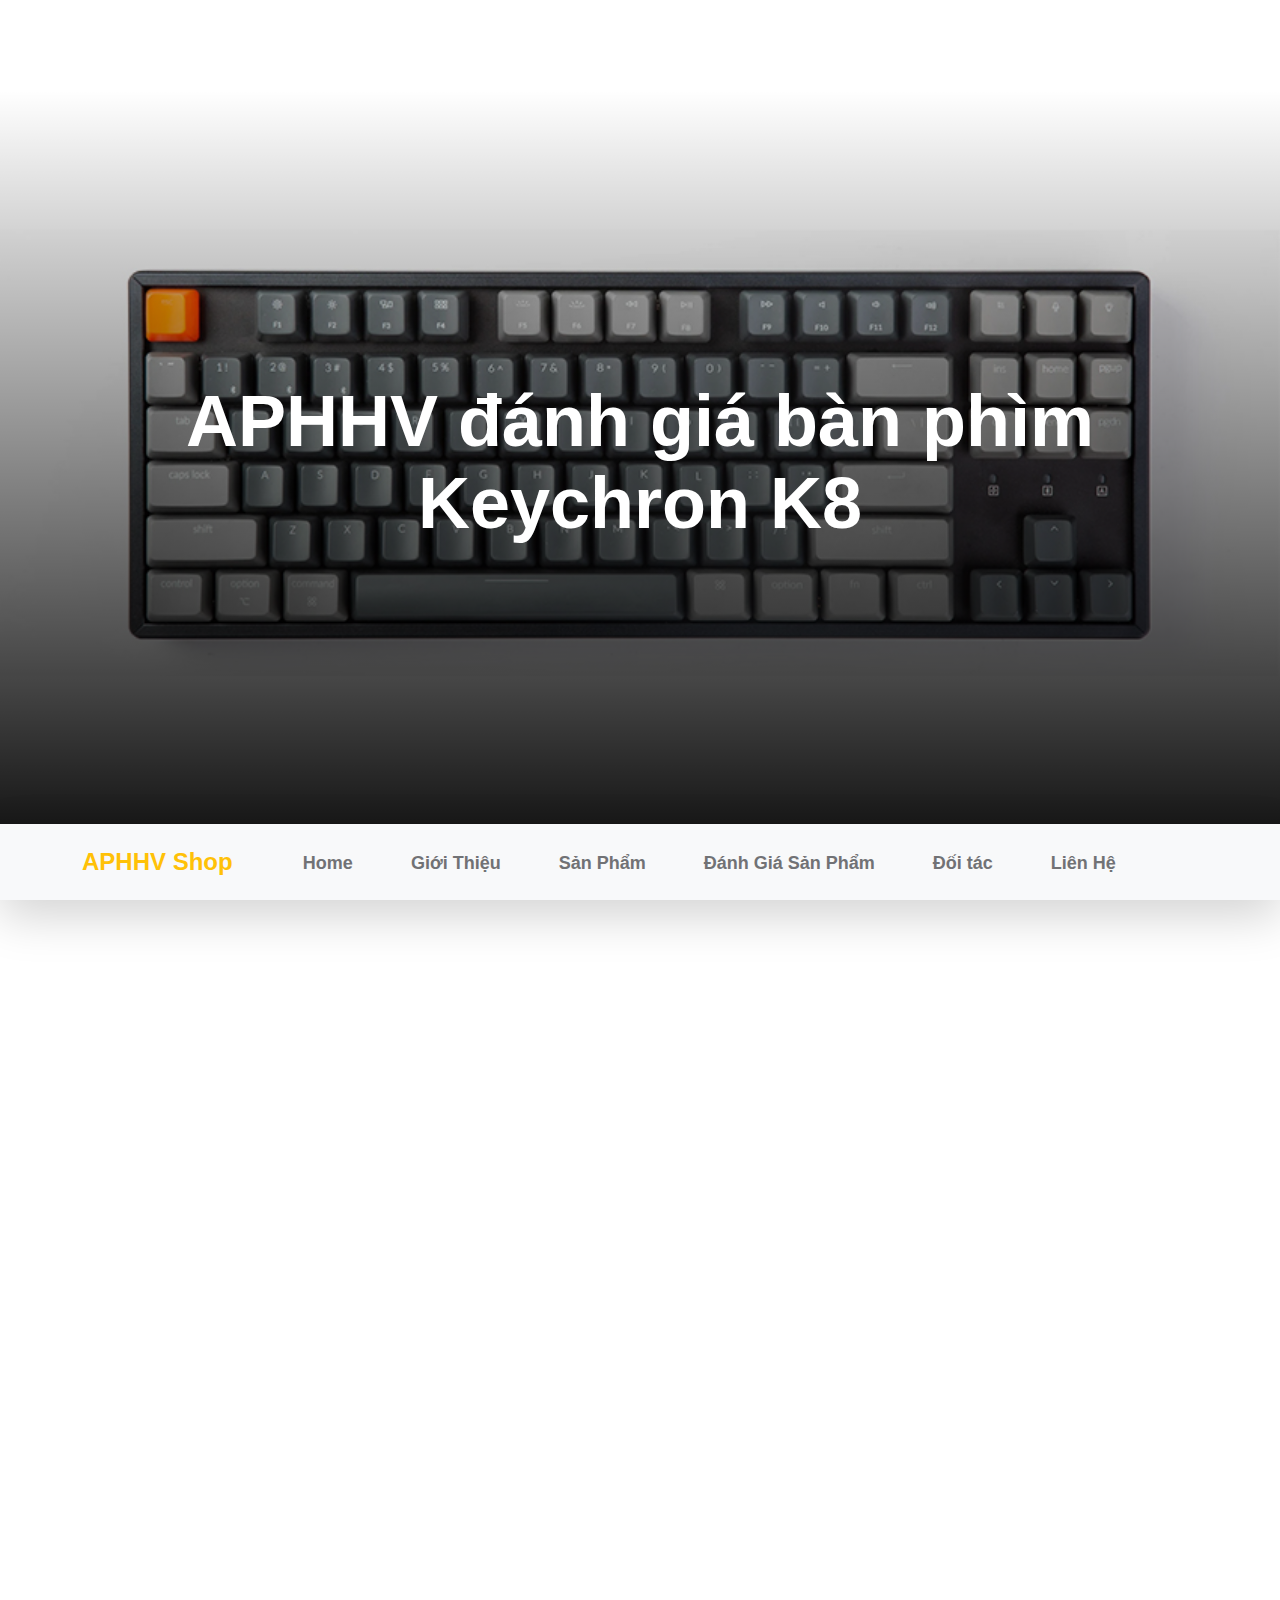
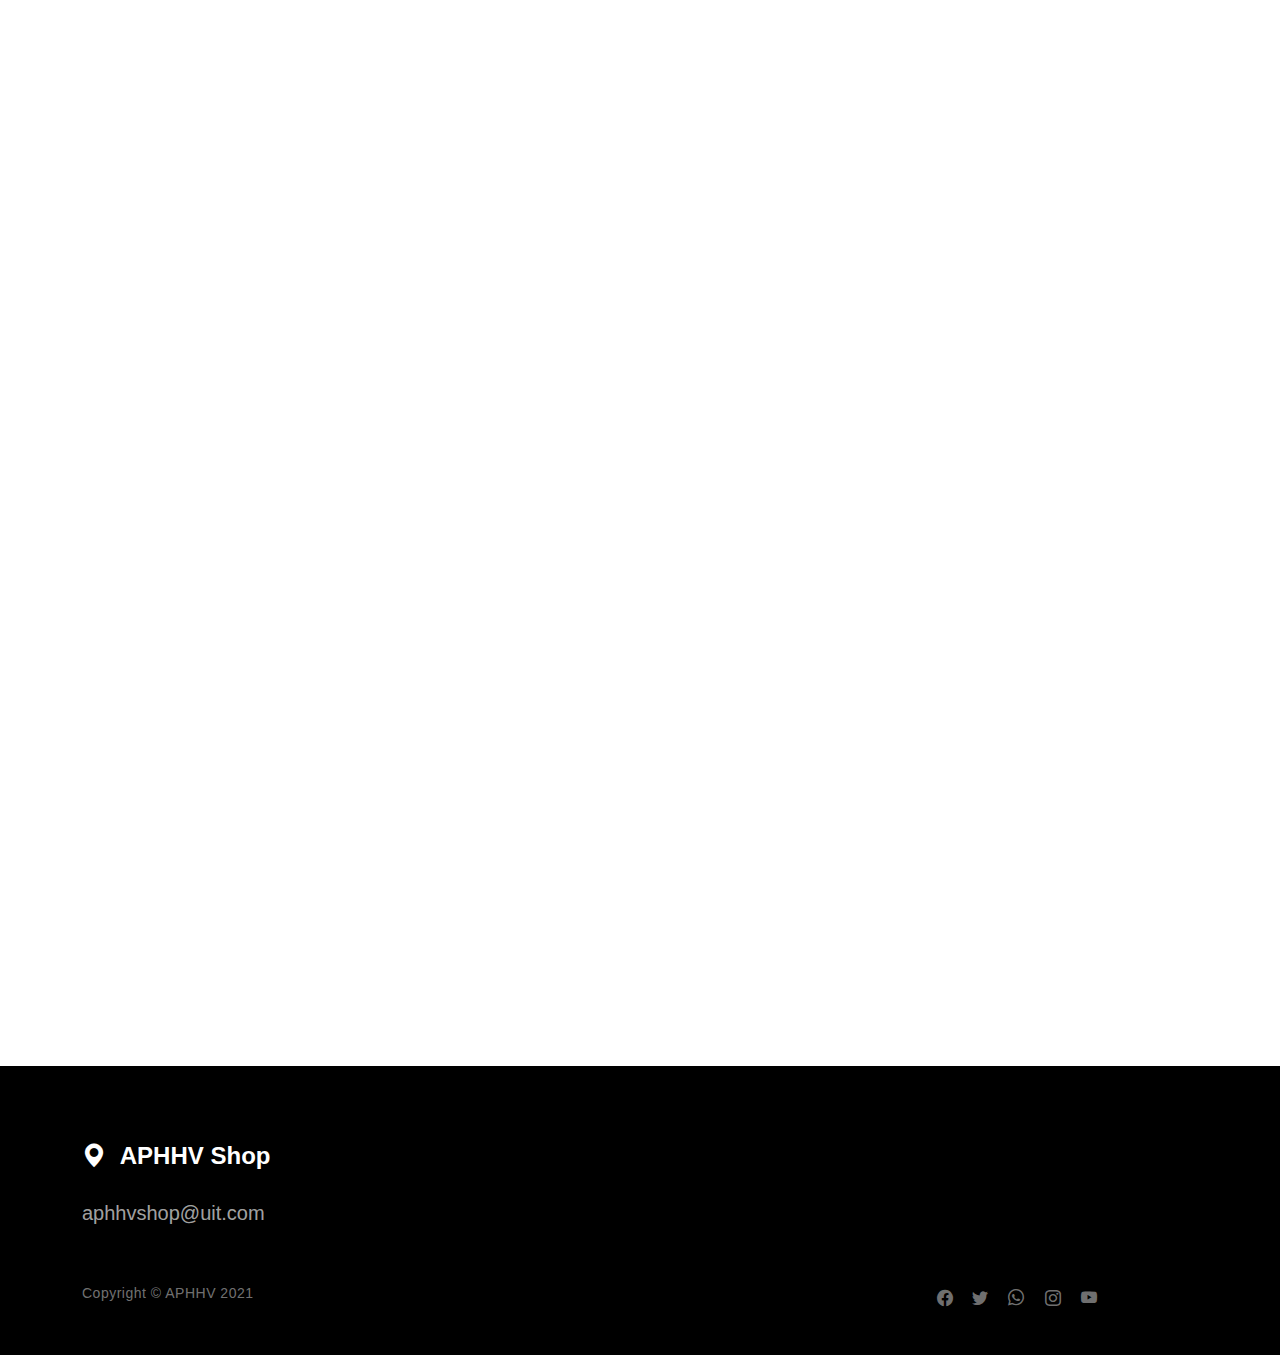
<file: review-KeychronK8.html>
<!doctype html>
<html lang="vn">
    <head>
        <!--/* Config for SEO */-->
        <meta charset="utf-8">
        <meta name="viewport" content="width=device-width, initial-scale=1">
        <title>APHHV đánh giá bàn phím Keychron K8</title>
        <meta name="description" content="APHHV Shop chuyên cung cấp phụ kiện máy tính chính hãng với nhiều ưu đãi cho sinh viên UIT">
        <meta name="keywords" content="aphhvshop, APHHVSHOP, aphhv shop, APHHV SHOP, aphhv, APHHV, phụ kiện máy tính UIT, bàn phím cho sinh viên uit, chuột máy tính cho sinh viên uit, ô cứng cho sinh viên uit">
        <meta name="robots" content="index,follow">
        <meta http-equiv="content-language" content="vi">
        <meta http-equiv="Content-Type" content="text/html; charset=utf-8">
        <meta property="og:title" content="APHHV Shop | Phụ Kiện Máy Tính UIT">
        <meta property="og:type" content="website">
        <meta property="og:locale" content="vi_VN">
        <meta property="og:description" content="APHHV Shop chuyên cung cấp phụ kiện máy tính chính hãng với nhiều ưu đãi cho sinh viên UIT">
        <meta property="og:site_name" content="aphhvshop.com">
        <meta name="geo.region" content="VN">
        <meta name="geo.placename" content="Ho Chi Minh City">
        <meta name="geo.position" content="10.775844;106.701756">
        <meta name="ICBM" content="10.775844, 106.701756">

        <!-- CSS FILES -->
        <link rel="preconnect" href="https://fonts.googleapis.com">
        <link rel="preconnect" href="https://fonts.gstatic.com" crossorigin>
        <link href="https://fonts.googleapis.com/css2?family=Roboto:wght@100;300;400;700;900&display=swap" rel="stylesheet">
        
        <link href="css/bootstrap.min.css" rel="stylesheet">
        <link href="css/bootstrap-icons.css" rel="stylesheet">

        <link rel="stylesheet" href="css/magnific-popup.css">

        <link href="css/aos.css" rel="stylesheet">

        <link href="css/templatemo-nomad-force.css" rel="stylesheet">
    </head>
    
    <body>
    
        <main>

            <section class="hero" id="hero">
                <div class="heroText">
                    <h1 class="news-detail-title text-white mt-lg-5 mb-lg-4" data-aos="zoom-in" data-aos-delay="300">
                        APHHV đánh giá bàn phìm Keychron K8
                    </h1>
                </div>

                <div class="videoWrapper">
                    <img src="images/uit/reviewBanPhim.jpeg" class="img-fluid news-detail-image" alt="Đánh giá Keychron K8">
                </div>

                <div class="overlay"></div>
            </section>

            <nav class="navbar navbar-expand-lg bg-light shadow-lg">
                <div class="container">
                    <a class="navbar-brand" href="index.html">
                        <strong>APHHV Shop</strong>
                    </a>

                    <button class="navbar-toggler" type="button" data-bs-toggle="collapse" data-bs-target="#navbarNav" aria-controls="navbarNav" aria-expanded="false" aria-label="Toggle navigation">
                        <span class="navbar-toggler-icon"></span>
                    </button>

                    <div class="collapse navbar-collapse" id="navbarNav">
                        <ul class="navbar-nav mx-auto">
                            <li class="nav-item active">
                                <a class="nav-link" href="index.html#hero">Home</a>
                            </li>

                            <li class="nav-item">
                                <a class="nav-link" href="index.html#about">Giới Thiệu</a>
                            </li>

                            <li class="nav-item">
                                <a class="nav-link" href="index.html#portfolio">Sản Phẩm</a>
                            </li>

                            <li class="nav-item">
                                <a class="nav-link" href="index.html#news">Đánh Giá Sản Phẩm</a>
                            </li>

                            <li class="nav-item">
                                <a class="nav-link" href="index.html#coop">Đối tác</a>
                            </li>

                            <li class="nav-item">
                                <a class="nav-link" href="index.html#contact">Liên Hệ</a>
                            </li>
                        </ul>
                    </div>
                </div>
            </nav>

            <section class="news-detail section-padding">
                <div class="container">
                    <div class="row">
                        <div class="col-lg-8 col-10 mx-auto">
                            <h2 class="mb-3" data-aos="fade-up">Bàn phím cơ tốt nhất cho sinh viên UIT</h2>

                            <p class="me-4" data-aos="fade-up">Keychron K8 là một trong những sản phẩm phổ biến nhất từ một công ty đã nổi tiếng về việc xây dựng các bo mạch chất lượng cao, giá cả hợp lý, và là sự lựa chọn tốt cho việc làm quen bàn phím cơ của các sinh viên ngành công nghệ thông tin ở UIT.</p>

                            <p data-aos="fade-up">Hãy xem liệu sự cân bằng về kích thước, chắc năng và giá cả của K8 có thể thay đổi những hoài nghi về bàn phím cơ giá rẻ hay không?</p>

                            <div class="clearfix my-4 mt-lg-0 mt-5">
                                <div class="col-md-6 float-md-end mb-3 ms-md-3" data-aos="fade-up">
                                    <figure class="figure">
                                        <img src="images/uit/keychronK8_1.jpeg" class="img-fluid news-image" alt="Bàn phím Keychron K8 UIT">

                                        <figcaption class="figure-caption text-end">Các kết nối trên  Keychron K8</figcaption>
                                    </figure>
                                </div>

                                  <p data-aos="fade-up">
                                  Keychron K8 được biết đến như một bàn phím "không phím". Nó thu nhỏ bố cục có kích thước đầy đủ bằng cách bỏ qua bàn phím số. Định dạng này là một lựa chọn phổ biến cho những người có không gian bàn làm việc hạn chế và bất kỳ ai muốn có không gian rộng rãi hơn một chút. Tôi tin rằng đó là sự cân bằng tốt nhất cho bất kỳ ai thực hiện bất kỳ công việc soạn thảo văn bản nghiêm túc nào, do việc bao gồm các phím như home / end, pg lên / xuống và xóa, mà các yếu tố hình thức nhỏ hơn như bàn phím 65% và 60% thiếu. 
                                  </p>

                                  <p data-aos="fade-up">
                                  Các tùy chọn kết nối của bàn phím bao gồm chế độ có dây và chế độ không dây Bluetooth. Bạn có thể chuyển đổi giữa những thứ này bằng cách sử dụng công tắc ba chiều ở cạnh trái của bảng. Ở đó, bạn cũng sẽ tìm thấy cổng sạc / dữ liệu USB-C của thiết bị và một công tắc thứ hai cho phép bạn chọn Windows / Android hoặc MacOS. Thao tác này sẽ cấu hình lại hàng phím dưới cùng để tạo ra tiêu chuẩn đầu vào cho hệ điều hành đã chọn (Ctrl trên Windows so với Cmd trên MacOS, v.v.).
                                  </p>

                                  <p data-aos="fade-up">
                                  CK8 bao gồm một dây USB-C bện với đầu nối góc phải giúp cổng bên trái được đặt hơi kỳ lạ của nó bớt rắc rối bằng cách hướng cáp về phía màn hình của bạn. Tất nhiên, nếu bạn đang sử dụng bàn phím ở chế độ Bluetooth, thì cáp đó sẽ không xuất hiện thường xuyên.
                                  </p>

                                  <p data-aos="fade-up">
                                  Hãy nhớ rằng, tất cả tình yêu này dành cho một bo mạch bao gồm ba cấu hình công tắc khác nhau, một số trong số đó có sẵn với giá chỉ 69 đô la, và thậm chí còn thấp hơn trong đợt giảm giá phù hợp. Nếu bạn đã từng tò mò về bàn phím cơ học, hoặc ngay cả khi bạn vừa mới phát hiện ra chúng tồn tại khi đọc bài đánh giá này, thì tôi không thể nghĩ ra nơi nào tốt hơn để tham gia vào sở thích này hơn chiếc bàn phím cơ được chế tạo tốt, cực kỳ linh hoạt và thỏa mãn đáng kinh ngạc. Keychron K8.
                                  </p>

                                  <p data-aos="fade-up">
                                    Để biết thông tin chi tiết về giá và ưu đãi, vui lòng click vào <a href="index.html#portfolio">đây</a>
                                    </p>
                            </div>

                            <div class="social-share d-flex mt-5">
                                <span class="me-4" data-aos="zoom-in">Chia sẽ bài đánh giá này:</span>

                                <a href="#" class="social-share-icon bi-facebook" data-aos="zoom-in"></a>

                                <a href="#" class="social-share-icon bi-twitter mx-3" data-aos="zoom-in"></a>

                                <a href="#" class="social-share-icon bi-envelope" data-aos="zoom-in"></a>
                            </div>
                        </div>

                    </div>
                </div>
            </section>
        </main>

        <footer class="site-footer">
            <section class="container">
                <div class="row">

                    <div class="col-12">
                        <h5 class="text-white">
                            <i class="bi-geo-alt-fill me-2"></i>
                            APHHV Shop
                        </h5>

                        <a href="mailto:info@company.com" class="custom-link mt-3 mb-5">
                            aphhvshop@uit.com
                        </a>
                    </div>

                    <div class="col-6">
                        <p class="copyright-text mb-0">Copyright © APHHV 2021</p>
                    </div>

                    <div class="col-lg-3 col-5 ms-auto">
                        <ul class="social-icon">
                            <li><a href="#" class="social-icon-link bi-facebook"></a></li>

                            <li><a href="#" class="social-icon-link bi-twitter"></a></li>

                            <li><a href="#" class="social-icon-link bi-whatsapp"></a></li>

                            <li><a href="#" class="social-icon-link bi-instagram"></a></li>

                            <li><a href="#" class="social-icon-link bi-youtube"></a></li>
                        </ul>
                    </div>

                </div>
            </section>
        </footer>

        <!-- JAVASCRIPT FILES -->
        <script src="js/jquery.min.js"></script>
        <script src="js/bootstrap.bundle.min.js"></script>
        <script src="js/jquery.sticky.js"></script>
        <script src="js/aos.js"></script>
        <script src="js/jquery.magnific-popup.min.js"></script>
        <script src="js/magnific-popup-options.js"></script>
        <script src="js/scrollspy.min.js"></script>
        <script src="js/custom.js"></script>

    </body>
</html>
</file>
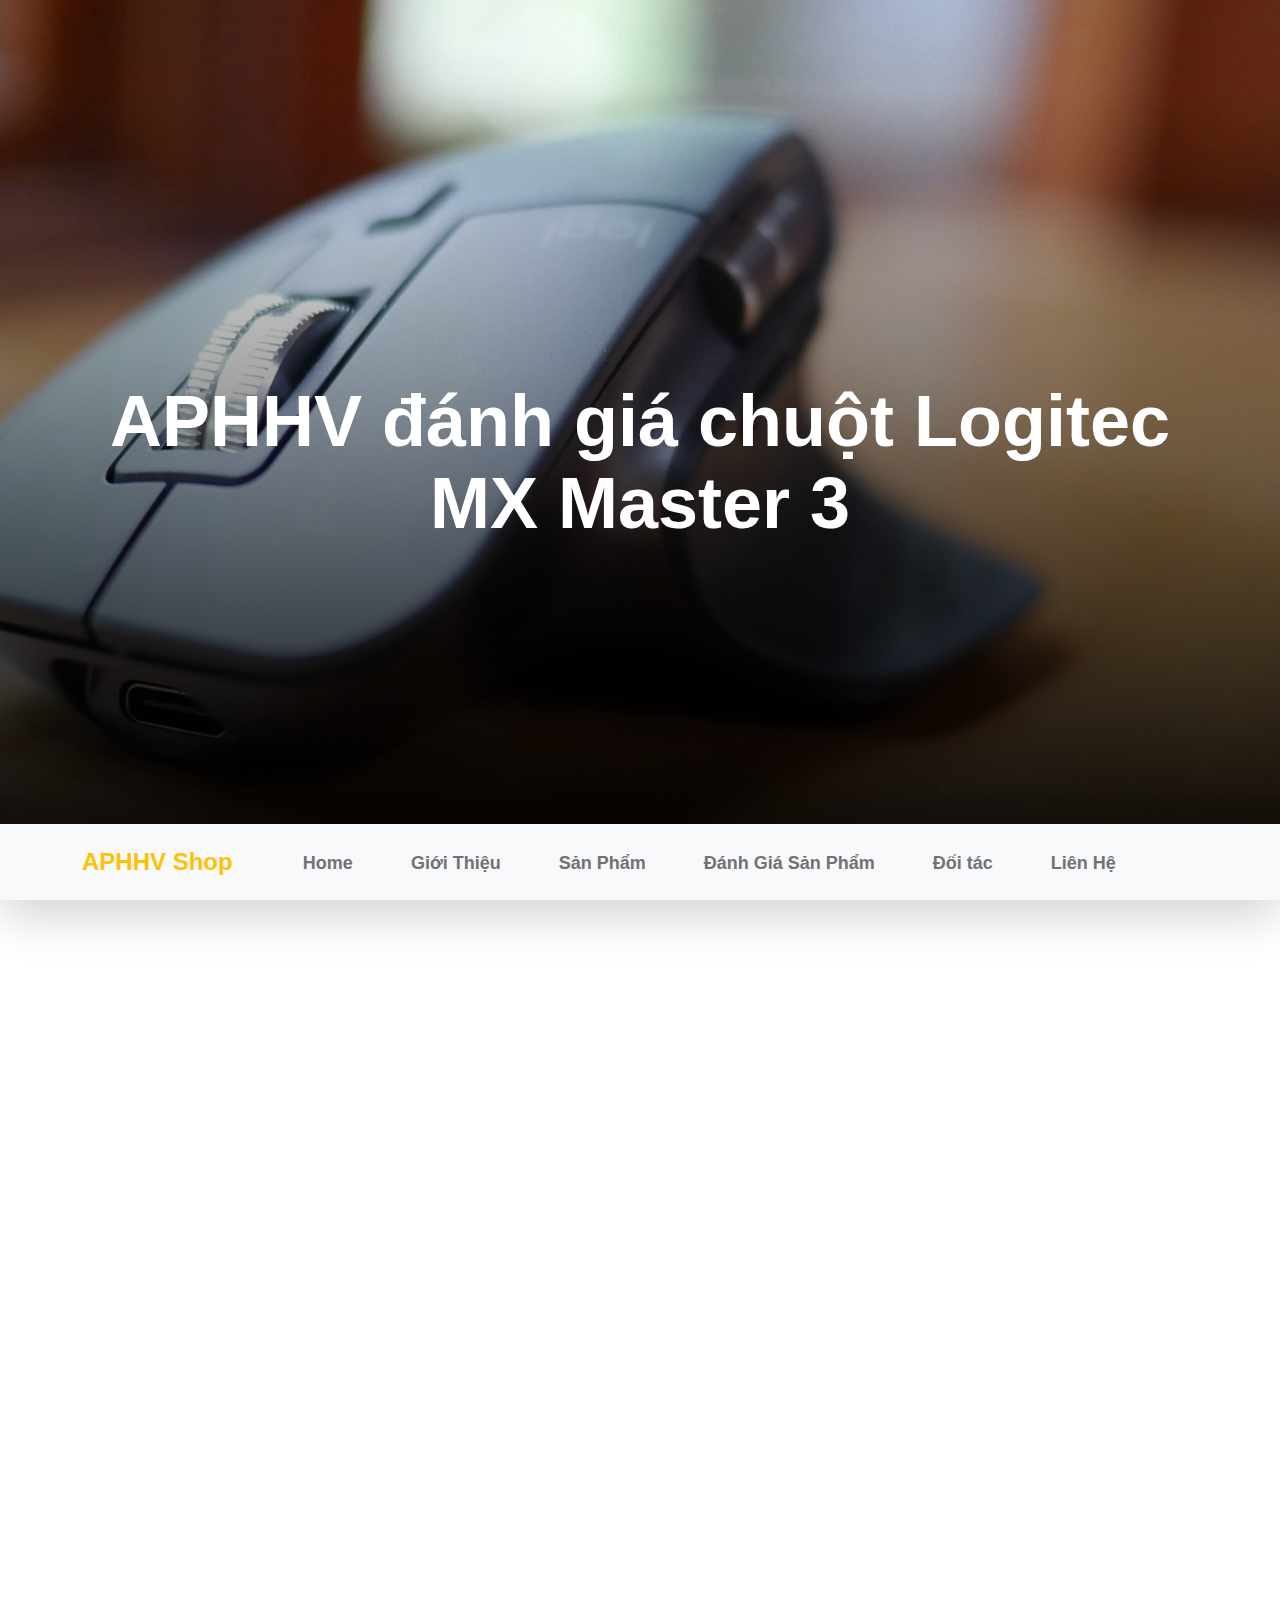
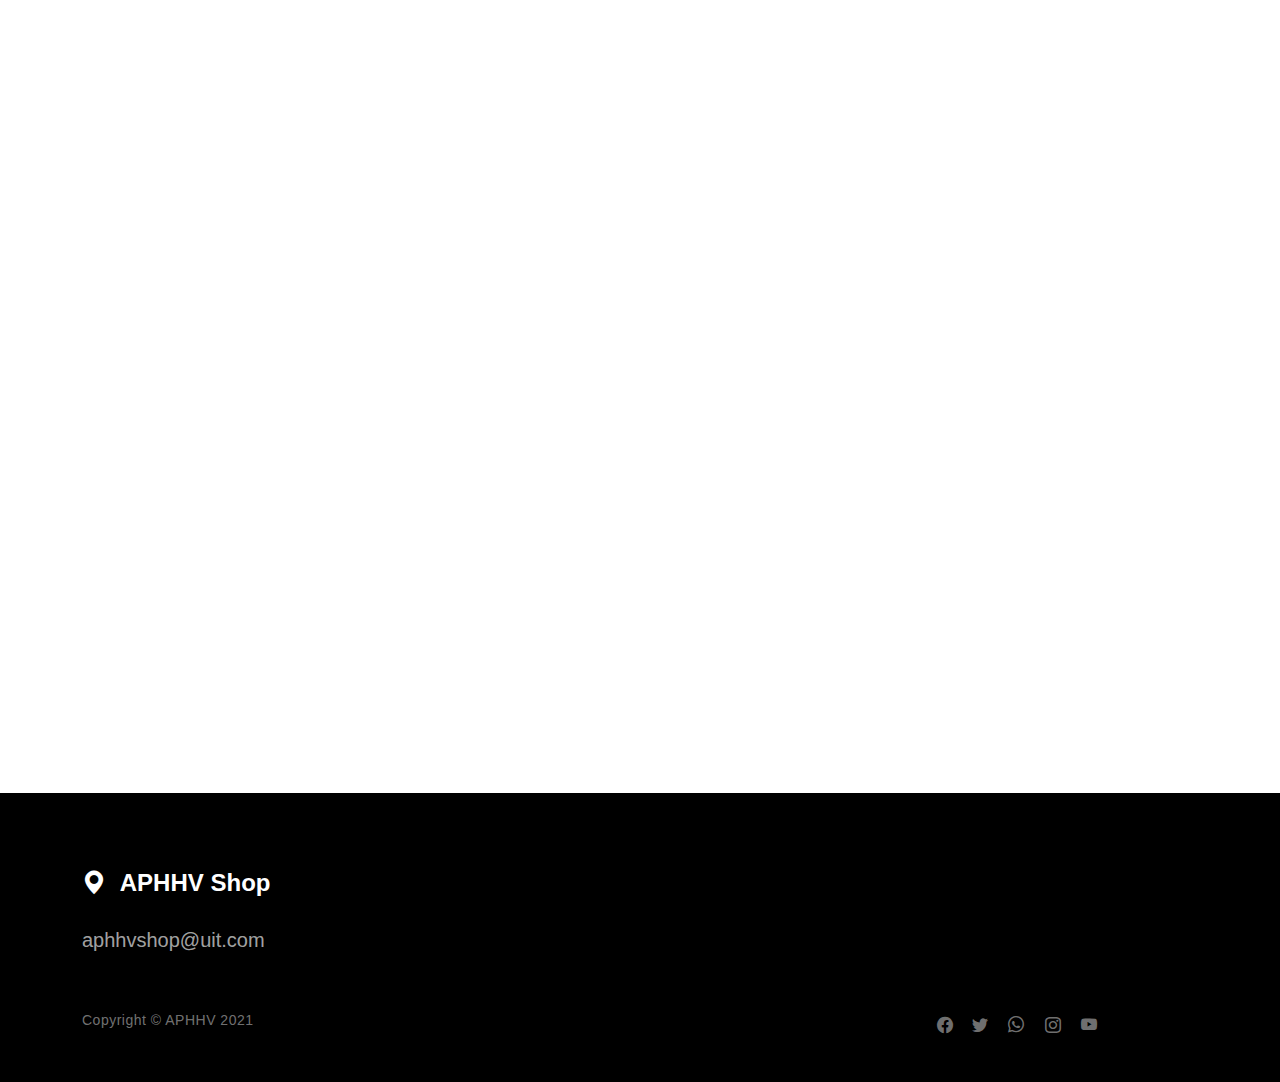
<file: review-LogitecMXMaster3.html>
<!DOCTYPE html>
<html lang="vn">
  <head>
    <!--/* Config for SEO */-->
    <meta charset="utf-8" />
    <meta name="viewport" content="width=device-width, initial-scale=1" />
    <title>APHHV đánh giá chuột Logitec MX Master 3</title>
    <meta
      name="description"
      content="APHHV Shop chuyên cung cấp phụ kiện máy tính chính hãng với nhiều ưu đãi cho sinh viên UIT"
    />
    <meta
      name="keywords"
      content="aphhvshop, APHHVSHOP, aphhv shop, APHHV SHOP, aphhv, APHHV, phụ kiện máy tính UIT, bàn phím cho sinh viên uit, chuột máy tính cho sinh viên uit, ô cứng cho sinh viên uit"
    />
    <meta name="robots" content="index,follow" />
    <meta http-equiv="content-language" content="vi" />
    <meta http-equiv="Content-Type" content="text/html; charset=utf-8" />
    <meta property="og:title" content="APHHV Shop | Phụ Kiện Máy Tính UIT" />
    <meta property="og:type" content="website" />
    <meta property="og:locale" content="vi_VN" />
    <meta
      property="og:description"
      content="APHHV Shop chuyên cung cấp phụ kiện máy tính chính hãng với nhiều ưu đãi cho sinh viên UIT"
    />
    <meta property="og:site_name" content="aphhvshop.com" />
    <meta name="geo.region" content="VN" />
    <meta name="geo.placename" content="Ho Chi Minh City" />
    <meta name="geo.position" content="10.775844;106.701756" />
    <meta name="ICBM" content="10.775844, 106.701756" />

    <!-- CSS FILES -->
    <link rel="preconnect" href="https://fonts.googleapis.com" />
    <link rel="preconnect" href="https://fonts.gstatic.com" crossorigin />
    <link
      href="https://fonts.googleapis.com/css2?family=Roboto:wght@100;300;400;700;900&display=swap"
      rel="stylesheet"
    />

    <link href="css/bootstrap.min.css" rel="stylesheet" />
    <link href="css/bootstrap-icons.css" rel="stylesheet" />

    <link rel="stylesheet" href="css/magnific-popup.css" />

    <link href="css/aos.css" rel="stylesheet" />

    <link href="css/templatemo-nomad-force.css" rel="stylesheet" />
  </head>

  <body>
    <main>
      <section class="hero" id="hero">
        <div class="heroText">
          <h1
            class="news-detail-title text-white mt-lg-5 mb-lg-4"
            data-aos="zoom-in"
            data-aos-delay="300"
          >
            APHHV đánh giá chuột Logitec MX Master 3
          </h1>
        </div>

        <div class="videoWrapper">
          <img
            src="images/uit/reviewChuot_header.webp"
            class="img-fluid news-detail-image"
            alt="Header chuột Logitec MX Master 3"
          />
        </div>

        <div class="overlay"></div>
      </section>

      <nav class="navbar navbar-expand-lg bg-light shadow-lg">
        <div class="container">
          <a class="navbar-brand" href="index.html">
            <strong>APHHV Shop</strong>
          </a>

          <button
            class="navbar-toggler"
            type="button"
            data-bs-toggle="collapse"
            data-bs-target="#navbarNav"
            aria-controls="navbarNav"
            aria-expanded="false"
            aria-label="Toggle navigation"
          >
            <span class="navbar-toggler-icon"></span>
          </button>

          <div class="collapse navbar-collapse" id="navbarNav">
            <ul class="navbar-nav mx-auto">
              <li class="nav-item active">
                <a class="nav-link" href="index.html#hero">Home</a>
              </li>

              <li class="nav-item">
                <a class="nav-link" href="index.html#about">Giới Thiệu</a>
              </li>

              <li class="nav-item">
                <a class="nav-link" href="index.html#portfolio">Sản Phẩm</a>
              </li>

              <li class="nav-item">
                <a class="nav-link" href="index.html#news">Đánh Giá Sản Phẩm</a>
              </li>

              <li class="nav-item">
                <a class="nav-link" href="index.html#coop">Đối tác</a>
              </li>

              <li class="nav-item">
                <a class="nav-link" href="index.html#contact">Liên Hệ</a>
              </li>
            </ul>
          </div>
        </div>
      </nav>

      <section class="news-detail section-padding">
        <div class="container">
          <div class="row">
            <div class="col-lg-8 col-10 mx-auto">
              <h2 class="mb-3" data-aos="fade-up">
                Chuột tốt nhất cho sinh viên UIT
              </h2>

              <p class="me-4" data-aos="fade-up">
                Thiết kế nổi bật, phong cách, sử dụng thoải mái không gây mỏi
                tay dành cho các sinh viên ngành công nghệ thông tin ở UIT.
              </p>

              <p data-aos="fade-up">
                Chuột Logitech MX Master 3 Đen nâng đỡ và bảo vệ hiệu quả tay
                người dùng với tổng thể thân chuột nghiêng về bên phải, đỉnh
                chuột cao và nằm sâu vào lòng bàn tay giúp nâng đỡ tay. Thân
                chuột có độ nhám cầm chắc chắn, cho cảm giác thoải mái khi dùng
                liên tục trong nhiều giờ liền. Sản phẩm phục vụ tối ưu cho nhu
                cầu xử lý các tác vụ văn phòng, thiết kế, giúp tăng tốc độ các
                thao tác, giải phóng tối đa thời gian để tập trung cho công việc
              </p>

              <div class="clearfix my-4 mt-lg-0 mt-5">
                <div
                  class="col-md-6 float-md-end mb-3 ms-md-3"
                  data-aos="fade-up"
                >
                  <figure class="figure">
                    <img
                      src="images/uit/reviewChuot.jpeg"
                      style="margin-left: auto; margin-right: auto"
                      class="img-fluid news-image"
                      alt="Chuột Logitec MX Master 3 UIT"
                    />

                    <figcaption
                      class="figure-caption"
                      style="text-align: center"
                    >
                      Chuột Logitec MX Master 3 UIT
                    </figcaption>
                  </figure>
                </div>

                <p data-aos="fade-up">
                  Thao tác nhanh hơn - Trên bất kỳ bề mặt nào. MX Master 3 nhanh
                  hơn và chính xác hơn gấp 5 lần so với chuột basic14Compared và
                  với chuột Logitech thông thường không có con lăn điện từ. vì
                  vậy bạn nhấn đúng pixel mỗi lần. Logitech Darkfield Tracking
                  cho phép bạn theo dõi trên hầu hết mọi bề mặt - ngay cả thủy
                  tinh, độ dày kính tối thiểu 154 mm. - với độ chính xác 4000
                  DPI tốt nhất trong phân khúc.
                </p>

                <p data-aos="fade-up">
                  Sạc nhanh với USB-C. MX Master 3 luôn được cung cấp năng lượng
                  lên đến 70 ngày sau mỗi lần sạc đầy - và có được ba giờ sử
                  dụng chỉ sau một phút sạc nhanh. Tuổi thọ pin có thể thay đổi
                  tùy theo người dùng và điều kiện máy tính.
                </p>

                <p data-aos="fade-up">
                  MX Master 3 hoạt động với các hệ điều hành Windows, macOS và
                  Linux (con lăn chuột và các nút sẽ được hỗ trợ mà không cần
                  thêm trình điều khiển bổ sung trong hầu hết các bản phân phối
                  Linux phổ biến).
                </p>

                <p data-aos="fade-up">
                  Ghép nối chuột của bạn với tối đa ba thiết bị và chuyển đổi
                  giữa chúng dễ dàng bằng cách chạm vào nút Easy-Switch. Sử dụng
                  một MX Master 3 cho máy tính xách tay, máy tính gia đình và
                  máy tính để bàn văn phòng của bạn.
                </p>

                <p data-aos="fade-up">
                  Để biết thông tin chi tiết về giá và ưu đãi, vui lòng click
                  vào <a href="index.html#portfolio">đây</a>
                </p>
              </div>

              <div class="social-share d-flex mt-5">
                <span class="me-4" data-aos="zoom-in"
                  >Chia sẽ bài đánh giá này:</span
                >

                <a
                  href="#"
                  class="social-share-icon bi-facebook"
                  data-aos="zoom-in"
                ></a>

                <a
                  href="#"
                  class="social-share-icon bi-twitter mx-3"
                  data-aos="zoom-in"
                ></a>

                <a
                  href="#"
                  class="social-share-icon bi-envelope"
                  data-aos="zoom-in"
                ></a>
              </div>
            </div>
          </div>
        </div>
      </section>
    </main>

    <footer class="site-footer">
      <section class="container">
        <div class="row">
          <div class="col-12">
            <h5 class="text-white">
              <i class="bi-geo-alt-fill me-2"></i>
              APHHV Shop
            </h5>

            <a href="mailto:info@company.com" class="custom-link mt-3 mb-5">
              aphhvshop@uit.com
            </a>
          </div>

          <div class="col-6">
            <p class="copyright-text mb-0">Copyright © APHHV 2021</p>
          </div>

          <div class="col-lg-3 col-5 ms-auto">
            <ul class="social-icon">
              <li><a href="#" class="social-icon-link bi-facebook"></a></li>

              <li><a href="#" class="social-icon-link bi-twitter"></a></li>

              <li><a href="#" class="social-icon-link bi-whatsapp"></a></li>

              <li><a href="#" class="social-icon-link bi-instagram"></a></li>

              <li><a href="#" class="social-icon-link bi-youtube"></a></li>
            </ul>
          </div>
        </div>
      </section>
    </footer>

    <!-- JAVASCRIPT FILES -->
    <script src="js/jquery.min.js"></script>
    <script src="js/bootstrap.bundle.min.js"></script>
    <script src="js/jquery.sticky.js"></script>
    <script src="js/aos.js"></script>
    <script src="js/jquery.magnific-popup.min.js"></script>
    <script src="js/magnific-popup-options.js"></script>
    <script src="js/scrollspy.min.js"></script>
    <script src="js/custom.js"></script>
  </body>
</html>
</file>
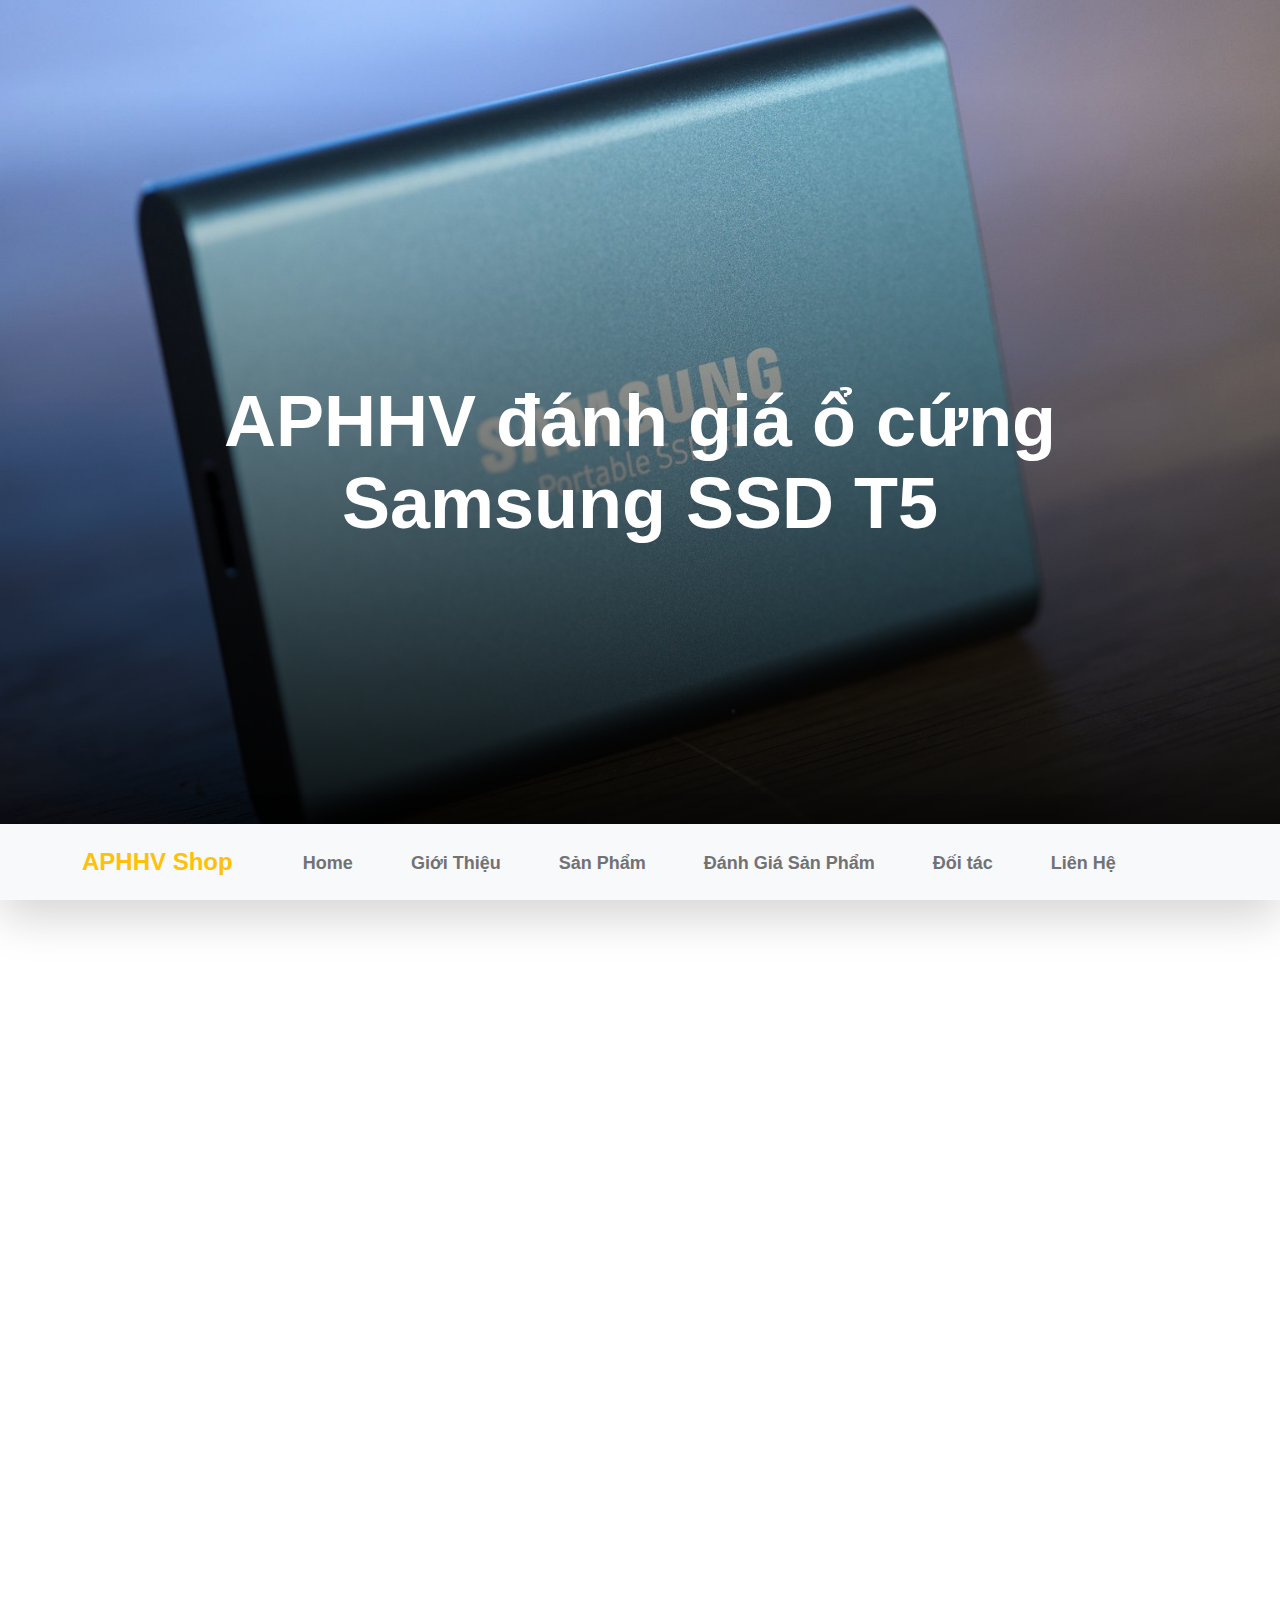
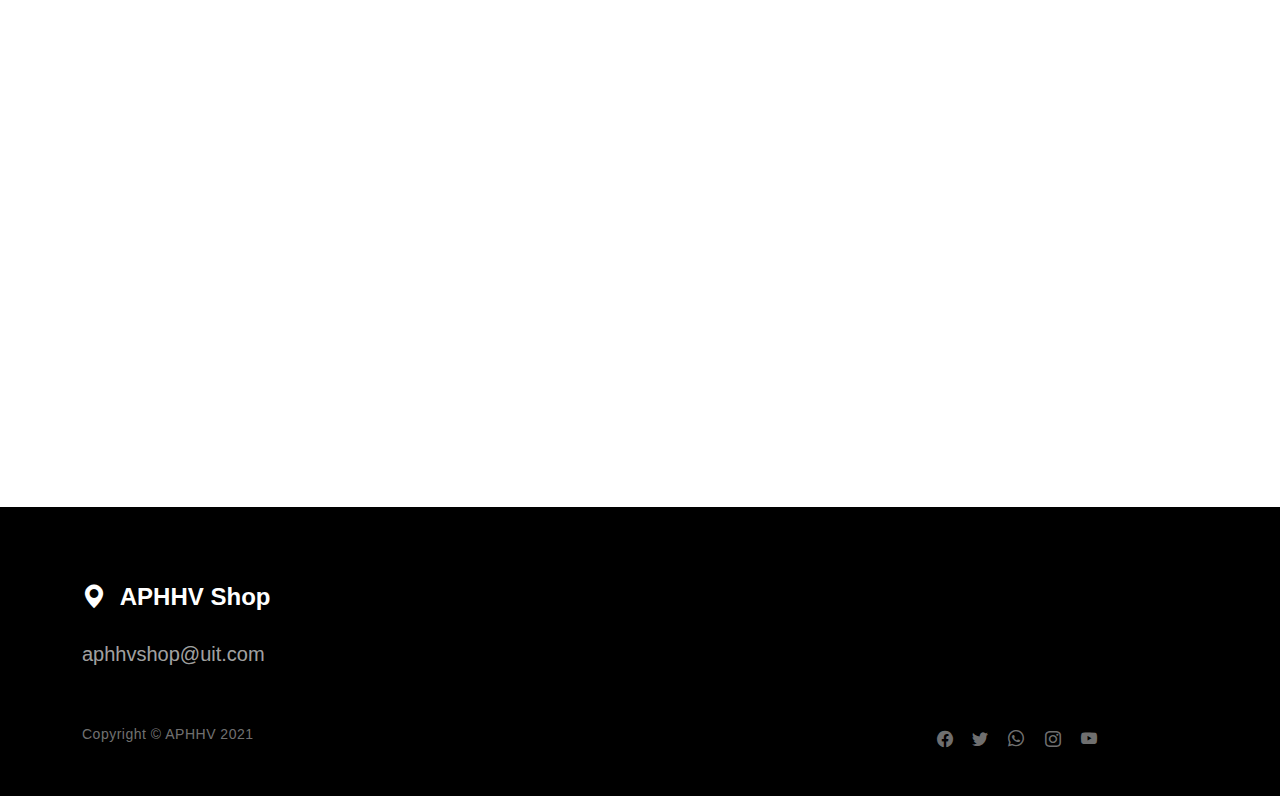
<file: review-SamsungDisk.html>
<!DOCTYPE html>
<html lang="vn">
  <head>
    <!--/* Config for SEO */-->
    <meta charset="utf-8" />
    <meta name="viewport" content="width=device-width, initial-scale=1" />
    <title>APHHV đánh giá ổ cứng Samsung SSD T5</title>
    <meta
      name="description"
      content="APHHV Shop chuyên cung cấp phụ kiện máy tính chính hãng với nhiều ưu đãi cho sinh viên UIT"
    />
    <meta
      name="keywords"
      content="aphhvshop, APHHVSHOP, aphhv shop, APHHV SHOP, aphhv, APHHV, phụ kiện máy tính UIT, bàn phím cho sinh viên uit, chuột máy tính cho sinh viên uit, ô cứng cho sinh viên uit"
    />
    <meta name="robots" content="index,follow" />
    <meta http-equiv="content-language" content="vi" />
    <meta http-equiv="Content-Type" content="text/html; charset=utf-8" />
    <meta property="og:title" content="APHHV Shop | Phụ Kiện Máy Tính UIT" />
    <meta property="og:type" content="website" />
    <meta property="og:locale" content="vi_VN" />
    <meta
      property="og:description"
      content="APHHV Shop chuyên cung cấp phụ kiện máy tính chính hãng với nhiều ưu đãi cho sinh viên UIT"
    />
    <meta property="og:site_name" content="aphhvshop.com" />
    <meta name="geo.region" content="VN" />
    <meta name="geo.placename" content="Ho Chi Minh City" />
    <meta name="geo.position" content="10.775844;106.701756" />
    <meta name="ICBM" content="10.775844, 106.701756" />

    <!-- CSS FILES -->
    <link rel="preconnect" href="https://fonts.googleapis.com" />
    <link rel="preconnect" href="https://fonts.gstatic.com" crossorigin />
    <link
      href="https://fonts.googleapis.com/css2?family=Roboto:wght@100;300;400;700;900&display=swap"
      rel="stylesheet"
    />

    <link href="css/bootstrap.min.css" rel="stylesheet" />
    <link href="css/bootstrap-icons.css" rel="stylesheet" />

    <link rel="stylesheet" href="css/magnific-popup.css" />

    <link href="css/aos.css" rel="stylesheet" />

    <link href="css/templatemo-nomad-force.css" rel="stylesheet" />
  </head>

  <body>
    <main>
      <section class="hero" id="hero">
        <div class="heroText">
          <h1
            class="news-detail-title text-white mt-lg-5 mb-lg-4"
            data-aos="zoom-in"
            data-aos-delay="300"
          >
            APHHV đánh giá ổ cứng Samsung SSD T5
          </h1>
        </div>

        <div class="videoWrapper">
          <img
            src="images/uit/samsungt5.jpeg"
            class="img-fluid news-detail-image"
            alt="Samsung SSD T5"
          />
        </div>

        <div class="overlay"></div>
      </section>

      <nav class="navbar navbar-expand-lg bg-light shadow-lg">
        <div class="container">
          <a class="navbar-brand" href="index.html">
            <strong>APHHV Shop</strong>
          </a>

          <button
            class="navbar-toggler"
            type="button"
            data-bs-toggle="collapse"
            data-bs-target="#navbarNav"
            aria-controls="navbarNav"
            aria-expanded="false"
            aria-label="Toggle navigation"
          >
            <span class="navbar-toggler-icon"></span>
          </button>

          <div class="collapse navbar-collapse" id="navbarNav">
            <ul class="navbar-nav mx-auto">
              <li class="nav-item active">
                <a class="nav-link" href="index.html#hero">Home</a>
              </li>

              <li class="nav-item">
                <a class="nav-link" href="index.html#about">Giới Thiệu</a>
              </li>

              <li class="nav-item">
                <a class="nav-link" href="index.html#portfolio">Sản Phẩm</a>
              </li>

              <li class="nav-item">
                <a class="nav-link" href="index.html#news">Đánh Giá Sản Phẩm</a>
              </li>

              <li class="nav-item">
                <a class="nav-link" href="index.html#coop">Đối tác</a>
              </li>

              <li class="nav-item">
                <a class="nav-link" href="index.html#contact">Liên Hệ</a>
              </li>
            </ul>
          </div>
        </div>
      </nav>

      <section class="news-detail section-padding">
        <div class="container">
          <div class="row">
            <div class="col-lg-8 col-10 mx-auto">
              <h2 class="mb-3" data-aos="fade-up">
                Ổ cứng di động tốt nhất cho sinh viên UIT
              </h2>

              <p class="me-4" data-aos="fade-up">
                Ổ Cứng Di Động Gắn Ngoài SSD Samsung T5 MU-PA500B/AM được thiết
                kế khá tinh tế nhỏ nhẹ nặng chỉ 51 gram và dày 10.5 mm. Bên
                ngoài được thiết kế bằng kim loại từ trên xuống dưới và góc được
                bo tròn vừa phải. Ổ cứng không chỉ đẹp về thẩm mỹ mà còn có chất
                lượng rất ổn định.
              </p>

              <p data-aos="fade-up">
                Với ổ cứng dung lượng 500GB sẽ đáp ứng được nhu cầu lưu trữ của
                bạn, mọi tập tin video và hình ảnh của bạn sẽ được lưu trữ với
                tốc độ nhanh chóng không ngờ, giúp bạn thoải mái lưu trữ dữ liệu
                phục vụ cho công việc và giải trí của mình.
              </p>

              <div class="clearfix my-4 mt-lg-0 mt-5">
                <div
                  class="col-md-6 float-md-end mb-3 ms-md-3"
                  data-aos="fade-up"
                >
                  <figure class="figure">
                    <img
                      src="images/uit/reviewOCung.jpeg"
                      style="margin-left: auto; margin-right: auto"
                      class="img-fluid news-image"
                      alt="Chuột Logitec MX Master 3 UIT"
                    />

                    <figcaption
                      class="figure-caption"
                      style="text-align: center"
                    >
                      Ổ cứng Samsung T5 500Gb
                    </figcaption>
                  </figure>
                </div>

                <p data-aos="fade-up">
                  Ổ cứng luông được tích hợp với các phần mền trực quan giúp cho
                  máy tính của bạn dễ dàng đặt mật khẩu và cập nhật các phần mềm
                  mới nhất. Bạn cũng có thể tải xuống ứng dụng dành cho thiết bị
                  di động dành cho điện thoại thông minh và máy tính bảng
                  Android.
                </p>

                <p data-aos="fade-up">
                  Để biết thông tin chi tiết về giá và ưu đãi, vui lòng click
                  vào <a href="index.html#portfolio">đây</a>
                </p>
              </div>

              <div class="social-share d-flex mt-5">
                <span class="me-4" data-aos="zoom-in"
                  >Chia sẽ bài đánh giá này:</span
                >

                <a
                  href="#"
                  class="social-share-icon bi-facebook"
                  data-aos="zoom-in"
                ></a>

                <a
                  href="#"
                  class="social-share-icon bi-twitter mx-3"
                  data-aos="zoom-in"
                ></a>

                <a
                  href="#"
                  class="social-share-icon bi-envelope"
                  data-aos="zoom-in"
                ></a>
              </div>
            </div>
          </div>
        </div>
      </section>
    </main>

    <footer class="site-footer">
      <section class="container">
        <div class="row">
          <div class="col-12">
            <h5 class="text-white">
              <i class="bi-geo-alt-fill me-2"></i>
              APHHV Shop
            </h5>

            <a href="mailto:info@company.com" class="custom-link mt-3 mb-5">
              aphhvshop@uit.com
            </a>
          </div>

          <div class="col-6">
            <p class="copyright-text mb-0">Copyright © APHHV 2021</p>
          </div>

          <div class="col-lg-3 col-5 ms-auto">
            <ul class="social-icon">
              <li><a href="#" class="social-icon-link bi-facebook"></a></li>

              <li><a href="#" class="social-icon-link bi-twitter"></a></li>

              <li><a href="#" class="social-icon-link bi-whatsapp"></a></li>

              <li><a href="#" class="social-icon-link bi-instagram"></a></li>

              <li><a href="#" class="social-icon-link bi-youtube"></a></li>
            </ul>
          </div>
        </div>
      </section>
    </footer>

    <!-- JAVASCRIPT FILES -->
    <script src="js/jquery.min.js"></script>
    <script src="js/bootstrap.bundle.min.js"></script>
    <script src="js/jquery.sticky.js"></script>
    <script src="js/aos.js"></script>
    <script src="js/jquery.magnific-popup.min.js"></script>
    <script src="js/magnific-popup-options.js"></script>
    <script src="js/scrollspy.min.js"></script>
    <script src="js/custom.js"></script>
  </body>
</html>
</file>
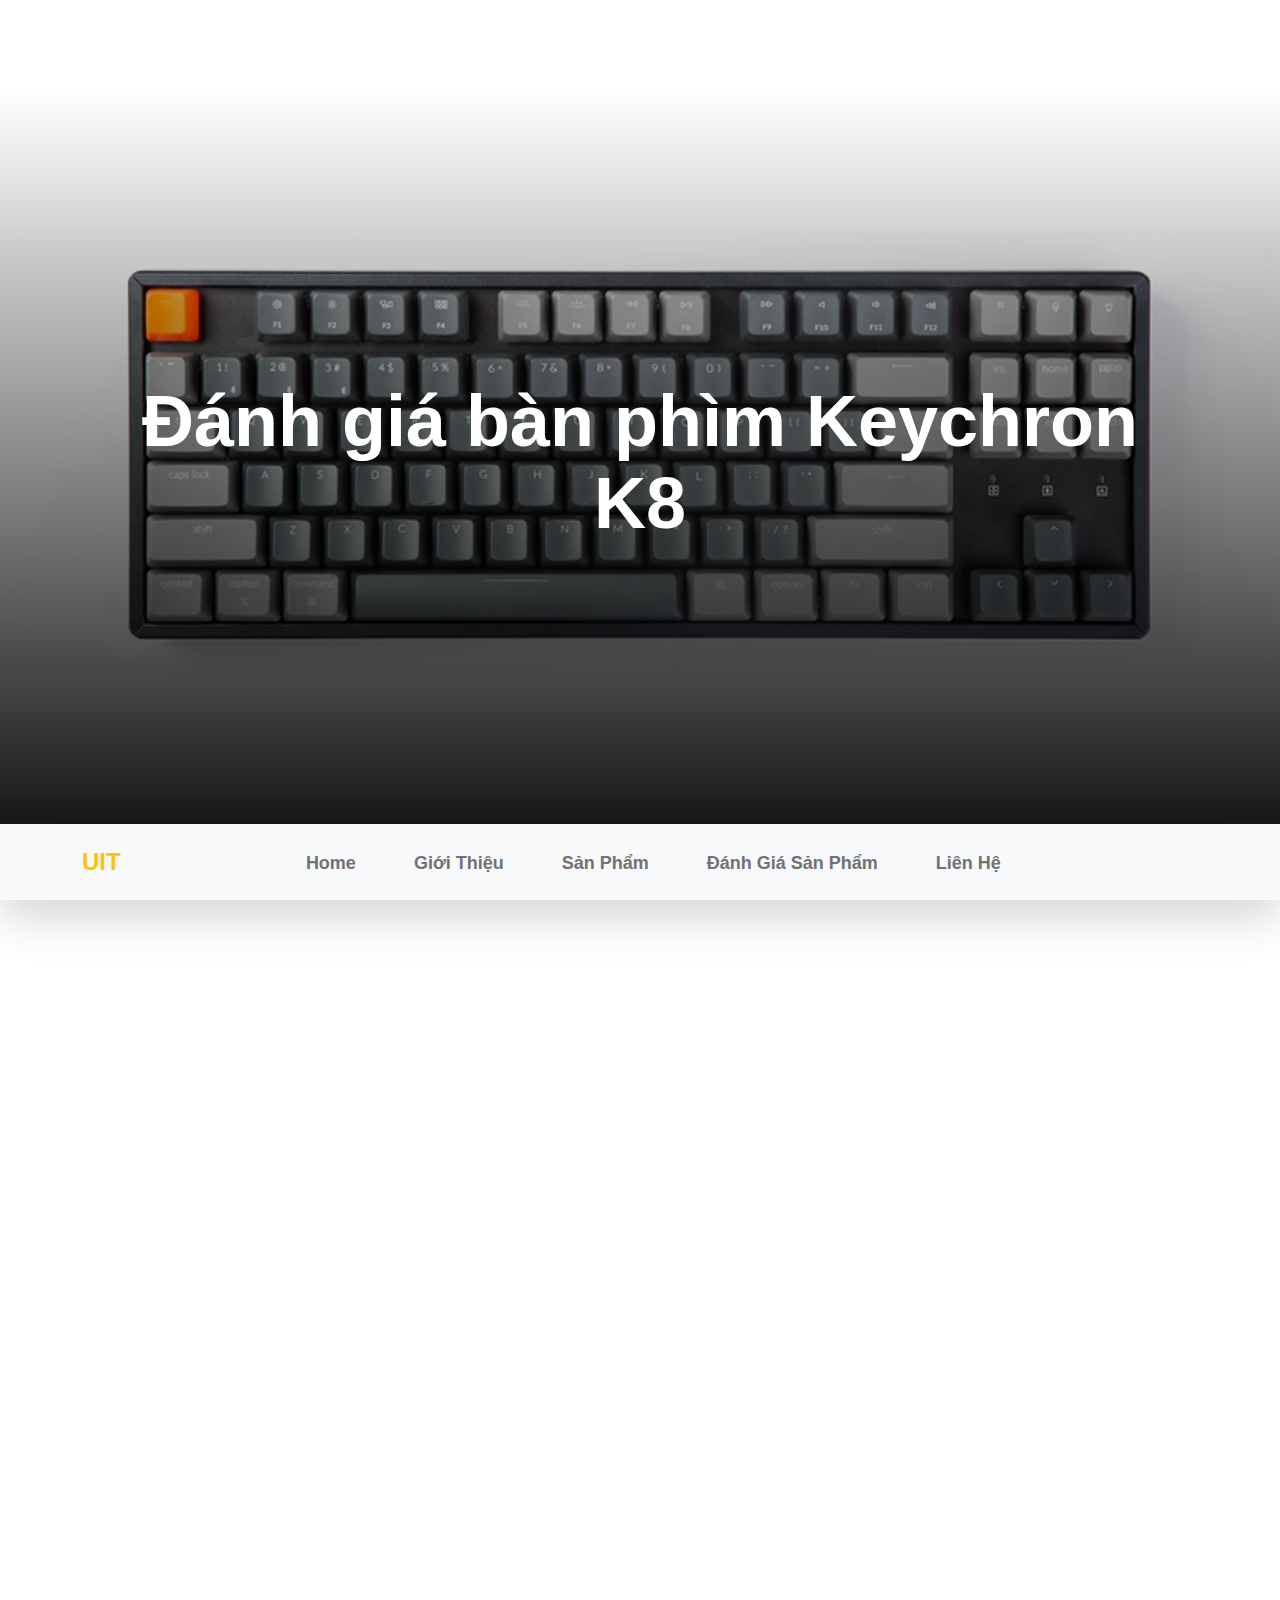
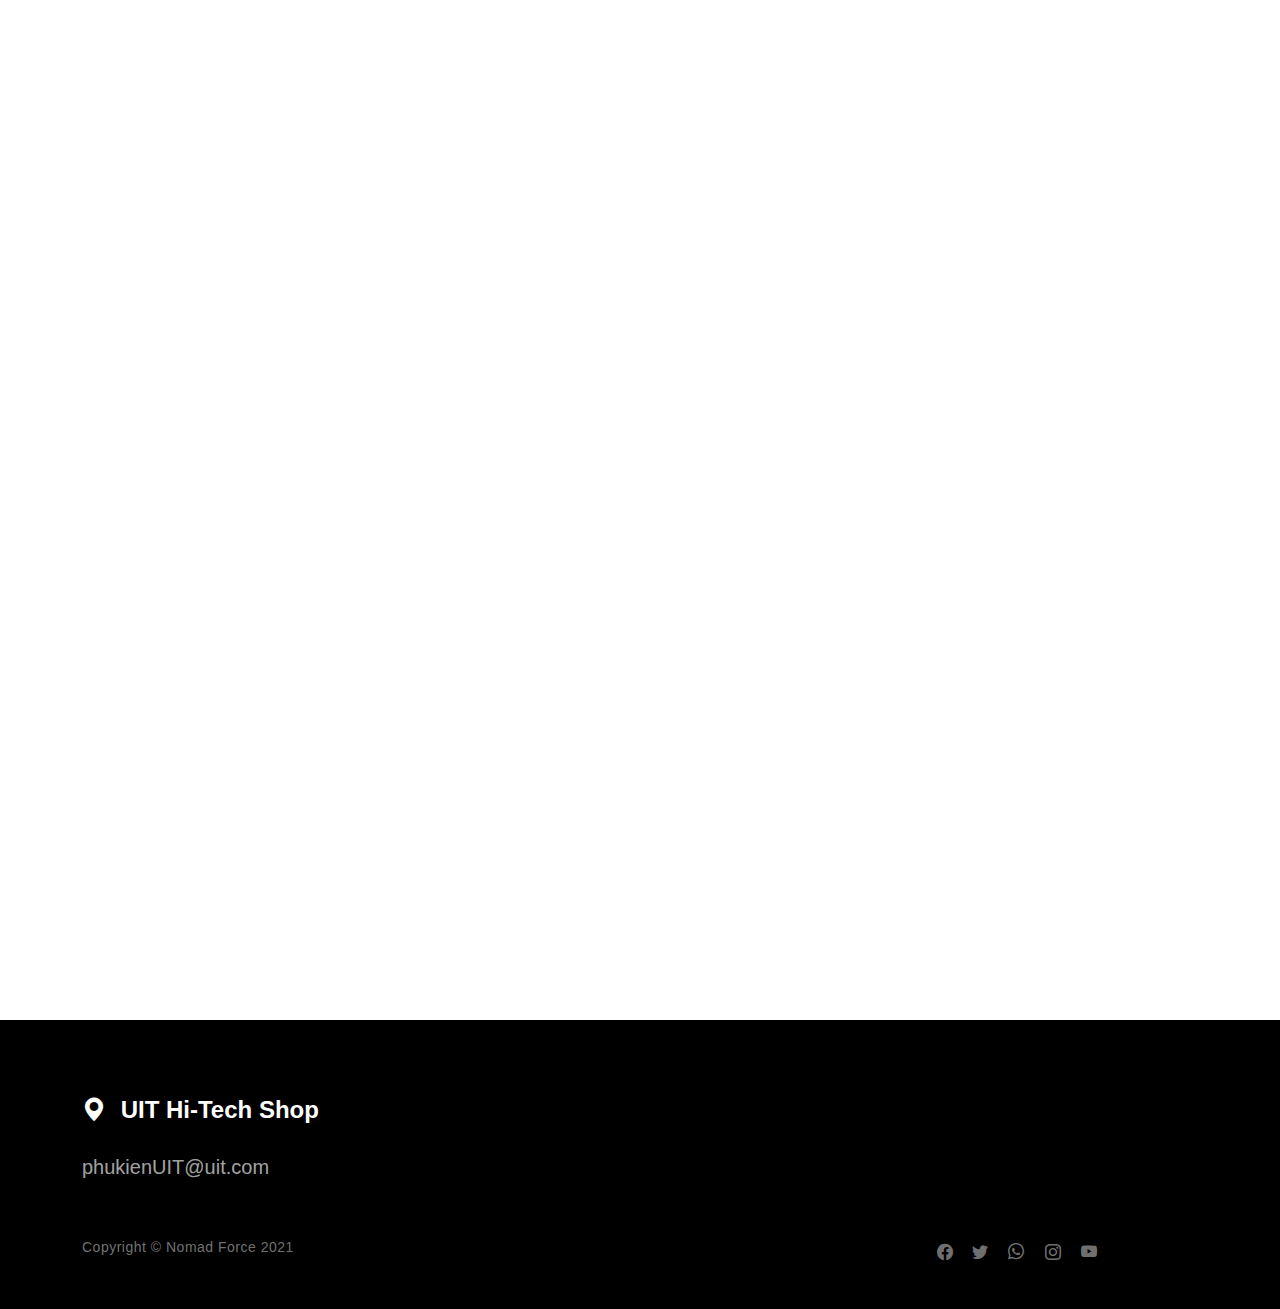
<file: public/review-KeychronK8.html>
<!doctype html>
<html lang="vn">
    <head>
        <meta charset="utf-8">
        <meta name="viewport" content="width=device-width, initial-scale=1">

        <meta name="description" content="">
        <meta name="author" content="">

        <title>Đánh giá bàn phím Keychron K8</title>

        <!-- CSS FILES -->
        <link rel="preconnect" href="https://fonts.googleapis.com">
        <link rel="preconnect" href="https://fonts.gstatic.com" crossorigin>
        <link href="https://fonts.googleapis.com/css2?family=Roboto:wght@100;300;400;700;900&display=swap" rel="stylesheet">
        
        <link href="css/bootstrap.min.css" rel="stylesheet">
        <link href="css/bootstrap-icons.css" rel="stylesheet">

        <link rel="stylesheet" href="css/magnific-popup.css">

        <link href="css/aos.css" rel="stylesheet">

        <link href="css/templatemo-nomad-force.css" rel="stylesheet">
    </head>
    
    <body>
    
        <main>

            <section class="hero" id="hero">
                <div class="heroText">
                    <h1 class="news-detail-title text-white mt-lg-5 mb-lg-4" data-aos="zoom-in" data-aos-delay="300">
                        Đánh giá bàn phìm Keychron K8
                    </h1>
                </div>

                <div class="videoWrapper">
                    <img src="images/uit/reviewBanPhim.jpeg" class="img-fluid news-detail-image" alt="Đánh giá Keychron K8">
                </div>

                <div class="overlay"></div>
            </section>

            <nav class="navbar navbar-expand-lg bg-light shadow-lg">
                <div class="container">
                    <a class="navbar-brand" href="index.html">
                        <strong>UIT</strong>
                    </a>

                    <button class="navbar-toggler" type="button" data-bs-toggle="collapse" data-bs-target="#navbarNav" aria-controls="navbarNav" aria-expanded="false" aria-label="Toggle navigation">
                        <span class="navbar-toggler-icon"></span>
                    </button>

                    <div class="collapse navbar-collapse" id="navbarNav">
                        <ul class="navbar-nav mx-auto">
                            <li class="nav-item active">
                                <a class="nav-link" href="index.html">Home</a>
                            </li>

                            <li class="nav-item">
                                <a class="nav-link" href="#about">Giới Thiệu</a>
                            </li>

                            <li class="nav-item">
                                <a class="nav-link" href="#portfolio">Sản Phẩm</a>
                            </li>

                            <li class="nav-item">
                                <a class="nav-link" href="#news">Đánh Giá Sản Phẩm</a>
                            </li>

                            <li class="nav-item">
                                <a class="nav-link" href="#contact">Liên Hệ</a>
                            </li>
                        </ul>
                    </div>
                </div>
            </nav>

            <section class="news-detail section-padding">
                <div class="container">
                    <div class="row">
                        <div class="col-lg-8 col-10 mx-auto">
                            <h2 class="mb-3" data-aos="fade-up">Bàn phím cơ tốt nhất cho sinh viên UIT</h2>

                            <p class="me-4" data-aos="fade-up">Keychron K8 là một trong những sản phẩm phổ biến nhất từ một công ty đã nổi tiếng về việc xây dựng các bo mạch chất lượng cao, giá cả hợp lý, và là sự lựa chọn tốt cho việc làm quen bàn phím cơ của các sinh viên ngành công nghệ thông tin ở UIT.</p>

                            <p data-aos="fade-up">Hãy xem liệu sự cân bằng về kích thước, chắc năng và giá cả của K8 có thể thay đổi những hoài nghi về bàn phím cơ giá rẻ hay không?</p>

                            <div class="clearfix my-4 mt-lg-0 mt-5">
                                <div class="col-md-6 float-md-end mb-3 ms-md-3" data-aos="fade-up">
                                    <figure class="figure">
                                        <img src="images/uit/keychronK8_1.jpeg" class="img-fluid news-image" alt="Bàn phím Keychron K8 UIT">

                                        <figcaption class="figure-caption text-end">Các kết nối trên  Keychron K8</figcaption>
                                    </figure>
                                </div>

                                  <p data-aos="fade-up">
                                  Keychron K8 được biết đến như một bàn phím "không phím". Nó thu nhỏ bố cục có kích thước đầy đủ bằng cách bỏ qua bàn phím số. Định dạng này là một lựa chọn phổ biến cho những người có không gian bàn làm việc hạn chế và bất kỳ ai muốn có không gian rộng rãi hơn một chút. Tôi tin rằng đó là sự cân bằng tốt nhất cho bất kỳ ai thực hiện bất kỳ công việc soạn thảo văn bản nghiêm túc nào, do việc bao gồm các phím như home / end, pg lên / xuống và xóa, mà các yếu tố hình thức nhỏ hơn như bàn phím 65% và 60% thiếu. 
                                  </p>

                                  <p data-aos="fade-up">
                                  Các tùy chọn kết nối của bàn phím bao gồm chế độ có dây và chế độ không dây Bluetooth. Bạn có thể chuyển đổi giữa những thứ này bằng cách sử dụng công tắc ba chiều ở cạnh trái của bảng. Ở đó, bạn cũng sẽ tìm thấy cổng sạc / dữ liệu USB-C của thiết bị và một công tắc thứ hai cho phép bạn chọn Windows / Android hoặc MacOS. Thao tác này sẽ cấu hình lại hàng phím dưới cùng để tạo ra tiêu chuẩn đầu vào cho hệ điều hành đã chọn (Ctrl trên Windows so với Cmd trên MacOS, v.v.).
                                  </p>

                                  <p data-aos="fade-up">
                                  CK8 bao gồm một dây USB-C bện với đầu nối góc phải giúp cổng bên trái được đặt hơi kỳ lạ của nó bớt rắc rối bằng cách hướng cáp về phía màn hình của bạn. Tất nhiên, nếu bạn đang sử dụng bàn phím ở chế độ Bluetooth, thì cáp đó sẽ không xuất hiện thường xuyên.
                                  </p>

                                  <p data-aos="fade-up">
                                  Hãy nhớ rằng, tất cả tình yêu này dành cho một bo mạch bao gồm ba cấu hình công tắc khác nhau, một số trong số đó có sẵn với giá chỉ 69 đô la, và thậm chí còn thấp hơn trong đợt giảm giá phù hợp. Nếu bạn đã từng tò mò về bàn phím cơ học, hoặc ngay cả khi bạn vừa mới phát hiện ra chúng tồn tại khi đọc bài đánh giá này, thì tôi không thể nghĩ ra nơi nào tốt hơn để tham gia vào sở thích này hơn chiếc bàn phím cơ được chế tạo tốt, cực kỳ linh hoạt và thỏa mãn đáng kinh ngạc. Keychron K8.
                                  </p>
                            </div>

                            <div class="social-share d-flex mt-5">
                                <span class="me-4" data-aos="zoom-in">Chia sẽ bài đánh giá này:</span>

                                <a href="#" class="social-share-icon bi-facebook" data-aos="zoom-in"></a>

                                <a href="#" class="social-share-icon bi-twitter mx-3" data-aos="zoom-in"></a>

                                <a href="#" class="social-share-icon bi-envelope" data-aos="zoom-in"></a>
                            </div>
                        </div>

                    </div>
                </div>
            </section>
        </main>

        <footer class="site-footer">
            <div class="container">
                <div class="row">

                    <div class="col-12">
                        <h5 class="text-white">
                            <i class="bi-geo-alt-fill me-2"></i>
                            UIT Hi-Tech Shop
                        </h5>

                        <a href="mailto:info@company.com" class="custom-link mt-3 mb-5">
                            phukienUIT@uit.com
                        </a>
                    </div>

                    <div class="col-6">
                        <p class="copyright-text mb-0">Copyright © Nomad Force 2021</p>
                    </div>

                    <div class="col-lg-3 col-5 ms-auto">
                        <ul class="social-icon">
                            <li><a href="#" class="social-icon-link bi-facebook"></a></li>

                            <li><a href="#" class="social-icon-link bi-twitter"></a></li>

                            <li><a href="#" class="social-icon-link bi-whatsapp"></a></li>

                            <li><a href="#" class="social-icon-link bi-instagram"></a></li>

                            <li><a href="#" class="social-icon-link bi-youtube"></a></li>
                        </ul>
                    </div>

                </div>
            </section>
        </footer>

        <!-- JAVASCRIPT FILES -->
        <script src="js/jquery.min.js"></script>
        <script src="js/bootstrap.bundle.min.js"></script>
        <script src="js/jquery.sticky.js"></script>
        <script src="js/aos.js"></script>
        <script src="js/jquery.magnific-popup.min.js"></script>
        <script src="js/magnific-popup-options.js"></script>
        <script src="js/scrollspy.min.js"></script>
        <script src="js/custom.js"></script>

    </body>
</html>
</file>
<file: css/templatemo-nomad-force.css>
/*

TemplateMo 567 Nomad Force

https://templatemo.com/tm-567-nomad-force

*/

/*---------------------------------------
  CUSTOM PROPERTIES ( VARIABLES )             
-----------------------------------------*/
:root {
  --white-color:                  #FFFFFF;
  --primary-color:                #ffc107;
  --section-bg-color:             #f9f9f9;
  --dark-color:                   #000000;
  --grey-color:                   #fcfeff;
  --text-secondary-white-color:   rgba(255, 255, 255, 0.98);
  --title-color:                  #565758;
  --p-color:                      #717275;

  --body-font-family:           'Noto Sans JP', sans-serif;

  --h1-font-size:               72px;
  --h2-font-size:               42px;
  --h3-font-size:               36px;
  --h4-font-size:               32px;
  --h5-font-size:               24px;
  --h6-font-size:               22px;
  --p-font-size:                20px;
  --copyright-text-font-size:   14px;
  --custom-link-font-size:      12px;

  --font-weight-light:          300;
  --font-weight-normal:         400;
  --font-weight-bold:           700;
  --font-weight-black:          900;
}

body,
html {
  height: 100%;
}

body {
    background: var(--white-color);
    font-family: var(--body-font-family);    
    position: relative;
}

/*---------------------------------------
  TYPOGRAPHY               
-----------------------------------------*/

h2,
h3,
h4,
h5,
h6 {
  color: var(--dark-color);
  line-height: inherit;
}

h1,
h2,
h3,
h4,
h5,
h6 {
  font-weight: var(--font-weight-bold);
}

h1,
h2 {
  font-weight: var(--font-weight-black);
}

h1 {
  font-size: var(--h1-font-size);
  line-height: normal;
}

h2 {
  font-size: var(--h2-font-size);
}

h3 {
  font-size: var(--h3-font-size);
}

h4 {
  font-size: var(--h4-font-size);
}

h5 {
  font-size: var(--h5-font-size);
}

h6 {
  font-size: var(--h6-font-size);
}

p {
  color: var(--p-color);
  font-size: var(--p-font-size);
  font-weight: var(--font-weight-light);
  letter-spacing: 0.5px;
}

.text-secondary-white-color {
  color: var(--text-secondary-white-color);
}

a, 
button {
  touch-action: manipulation;
  transition: all 0.3s;
}

a {
  color: var(--p-color);
  text-decoration: none;
}

a:hover {
  color: var(--primary-color);
}

::selection {
  background: var(--dark-color);
  color: var(--white-color);
}

.custom-underline {
  border-bottom: 2px solid var(--white-color);
  color: var(--white-color);
  padding-bottom: 4px;
}

.overlay {
  background: linear-gradient(to top, #000, transparent 90%);
  position: absolute;
  top: 0;
  right: 0;
  bottom: 0;
  left: 0;
}

/*---------------------------------------
  CUSTOM LINK               
-----------------------------------------*/
.custom-links {
  max-width: 230px;
}

.custom-link {
  position: relative;
  overflow: hidden;
  z-index: 1;
  display: inline-block;
  transition: all .3s cubic-bezier(.645,.045,.355,1);
}

.custom-link::after {
  content: "";
  width: 0;
  height: 2px;
  bottom: 0;
  position: absolute;
  left: auto;
  right: 0;
  z-index: -1;
  transition: width .6s cubic-bezier(.25,.8,.25,1) 0s;
  background: currentColor;
}

.custom-link:hover::after {
  width: 100%;
  left: 0;
  right: auto;
}

.custom-link:hover,
.custom-link:hover::after {
  color: var(--white-color);
}

b,
strong {
  font-weight: var(--font-weight-bold);
}

/*---------------------------------------
  NAVIGATION               
-----------------------------------------*/

.navbar {
  z-index: 9;
  right: 0;
  left: 0;
  padding-top: 15px;
  padding-bottom: 15px;
}

.navbar-brand {
  color: var(--primary-color);
  font-size: 24px;
  font-weight: var(--font-weight-bold);
}

.navbar-expand-lg .navbar-nav .nav-link {
  padding-right: 15px;
  padding-left: 15px;
}

.navbar-nav .nav-link::after {
  content: "\f140";
  font-family: bootstrap-icons;
  display: inline-block;
  margin-left: 10px;
  color: var(--primary-color);
  opacity: 0;
  -webkit-transition: opacity 0.3s, -webkit-transform 0.3s;
  -moz-transition: opacity 0.3s, -moz-transform 0.3s;
  transition: opacity 0.3s, transform 0.3s;
  -webkit-transform: translateY(10px);
  -moz-transform: translateY(10px);
  transform: translateY(10px);
}

.navbar-nav .nav-link:hover::after {
  opacity: 1;
  -webkit-transform: translateY(0px);
  -moz-transform: translateY(0px);
  transform: translateY(0px);
}

.navbar-nav .nav-link {
  color: var(--p-color);
  font-size: 18px;
  font-weight: var(--font-weight-bold);
  position: relative;
}

.navbar-nav .nav-link:hover::after,
.navbar-nav .nav-item.active .nav-link::after {
  color: var(--primary-color);
  opacity: 1;
  -webkit-transform: translateY(0px);
  -moz-transform: translateY(0px);
  transform: translateY(0px);
}

.navbar-nav .nav-item.active .nav-link,
.nav-link:focus, 
.nav-link:hover {
  color: var(--dark-color);
}

.nav-link:focus {
  color: var(--p-color);
}

.navbar-toggler {
  border: 0;
  padding: 0;
  cursor: pointer;
  margin: 0;
  width: 30px;
  height: 35px;
  outline: none;
}

.navbar-toggler:focus {
  outline: none;
  box-shadow: none;
}

.navbar-toggler[aria-expanded="true"] .navbar-toggler-icon {
  background: transparent;
}

.navbar-toggler[aria-expanded="true"] .navbar-toggler-icon:before,
.navbar-toggler[aria-expanded="true"] .navbar-toggler-icon:after {
  transition: top 300ms 50ms ease, -webkit-transform 300ms 350ms ease;
  transition: top 300ms 50ms ease, transform 300ms 350ms ease;
  transition: top 300ms 50ms ease, transform 300ms 350ms ease, -webkit-transform 300ms 350ms ease;
  top: 0;
}

.navbar-toggler[aria-expanded="true"] .navbar-toggler-icon:before {
  transform: rotate(45deg);
}

.navbar-toggler[aria-expanded="true"] .navbar-toggler-icon:after {
  transform: rotate(-45deg);
}

.navbar-toggler .navbar-toggler-icon {
  background: var(--dark-color);
  transition: background 10ms 300ms ease;
  display: block;
  width: 30px;
  height: 2px;
  position: relative;
}

.navbar-toggler .navbar-toggler-icon:before,
.navbar-toggler .navbar-toggler-icon:after {
  transition: top 300ms 350ms ease, -webkit-transform 300ms 50ms ease;
  transition: top 300ms 350ms ease, transform 300ms 50ms ease;
  transition: top 300ms 350ms ease, transform 300ms 50ms ease, -webkit-transform 300ms 50ms ease;
  position: absolute;
  right: 0;
  left: 0;
  background: var(--dark-color);
  width: 30px;
  height: 2px;
  content: '';
}

.navbar-toggler .navbar-toggler-icon:before {
  top: -8px;
}

.navbar-toggler .navbar-toggler-icon:after {
  top: 8px;
}

/*---------------------------------------
  HERO              
-----------------------------------------*/
.hero {
  position: relative;
  overflow: hidden;
  background-image: url(../images/uit/mainNavigationImage.jpeg);
}

@media screen and (min-width: 992px) {
  .hero {
    height: 100vh;
  }

  .custom-video,
  .news-detail-image {
    object-fit: cover;
    width: 100vw;
    height: 100vh;
  }

  .sticky-wrapper {
    position: relative;
    bottom: 76px;
  }
}

.heroText {
  position: absolute;
  z-index: 9;
  top: 50%;
  left: 50%;
  transform: translate(-50%, -50%);
  width: 85%;
  text-align: center;
}

/*---------------------------------------
  ABOUT & TEAM MEMBERS               
-----------------------------------------*/
.about-image,
.team-image {
  width: 100%;
  height: 100%;
  max-height: 635px;
  min-height: 475px;
  object-fit: cover;
}

.team-thumb {
  background: var(--white-color);
  position: absolute;
  bottom: 0;
  right: 0;
  width: 65%;
  padding: 22px 32px 32px 32px;
}

.carousel-control-next, 
.carousel-control-prev {
  top: auto;
  bottom: 2.5rem;
}

.carousel-control-prev {
  right: 4rem;
  left: auto;
}

.carousel-control-next-icon, 
.carousel-control-prev-icon {
  background-color: var(--dark-color);
  background-size: 50% 50%;
  border-radius: 100px;
  width: 3rem;
  height: 3rem;
}

/*---------------------------------------
  PORTFOLIO               
-----------------------------------------*/
.portfolio-thumb {
  position: relative;
  overflow: hidden;
}

.portfolio-info {
  margin: 20px;
}

/*---------------------------------------
  NEWS & EVENTS               
-----------------------------------------*/

.news,
.related-news {
  background: var(--section-bg-color);
}

.news-thumb {
  position: relative;
}

.news-category {
  background: var(--white-color);
  position: absolute;
  z-index: 9;
  top: 0;
  left: 0;
  padding: 4px 12px;
  display: inline-block;
}

.news-text-info {
  margin: 0 20px;
}

.news-title {
  margin-top: 15px;
  margin-bottom: 15px;
}

.news-title-link {
  color: var(--title-color);
  display: inline-block;
}

.news-title-link:hover {
  color: var(--dark-color);
}

.portfolio-image,
.news-image {
  display: block;
  transition: transform 0.6s ease-out;
}

.news-image-hover {
  display: inline-block;
  position: relative;
  overflow: hidden;
  z-index: 1;
  transition: all .3s cubic-bezier(.645,.045,.355,1);
  padding-bottom: 4px;
  height: 100%;
}

.news-image-hover::after {
  content: "";
  width: 0;
  height: 4px;
  bottom: 0;
  position: absolute;
  left: auto;
  right: 0;
  z-index: -1;
  transition: width .6s cubic-bezier(.25,.8,.25,1) 0s;
  background: #198754;
}

.news-image-hover-warning::after {
  background: #ffc107;
}

.news-image-hover-primary::after {
  background: #0d6efd;
}

.news-image-hover-success::after {
  background: #198754;
}

.news-image-hover:hover::after {
  width: 100%;
  left: 0;
  right: auto;
  z-index: 9;
}

.image-popup:hover .portfolio-image,
.news-image-hover:hover .news-image {
  transform: scale(1.02);
}

.news-two-column {
  min-height: 199px;
  margin-bottom: 16px;
}

.news-two-column .news-image {
  width: 100%;
  height: 100%;
  object-fit: cover;
}

.social-share-link,
.social-share-link + span {
  color: rgba(255, 255, 255, 0.65);
}

/*---------------------------------------
  SECTION               
-----------------------------------------*/
.section-padding {
  padding-top: 7rem;
  padding-bottom: 7rem;
}

/*---------------------------------------
  CONTACT              
-----------------------------------------*/
.contact-info {
  padding: 40px;
}

.contact-form .form-control {
  border-radius: 0;
  font-weight: var(--font-weight-normal);
  padding-top: 12px;
  padding-bottom: 12px;
}

.contact-form button[type='submit'] {
  background: var(--dark-color);
  border: none;
  border-radius: 100px;
  color: var(--white-color);
  font-weight: var(--font-weight-bold);
  text-transform: uppercase;
  padding: 16px;
  transition: all 0.6s ease-out;
}

.contact-form button[type='submit']:hover {
  background: var(--primary-color);
}

.form-label {
  color: var(--p-color);
  font-weight: var(--font-weight-bold);
}

.map-iframe {
  display: block;
  filter: grayscale(100);
}

/*---------------------------------------
  SITE FOOTER               
-----------------------------------------*/
.site-footer {
  background: var(--dark-color);
  padding-top: 4.5rem;
  padding-bottom: 2.5rem;
}

.site-footer .custom-link {
  color: rgba(255, 255, 255, 0.65);
  font-size: var(--p-font-size);
}

.site-footer .custom-link:hover,
.site-footer .social-icon-link:hover {
  color: var(--white-color);
}

.copyright-text {
  color: rgba(255, 255, 255, 0.45);
  font-size: var(--copyright-text-font-size);
}

/*---------------------------------------
  SOCIAL ICON               
-----------------------------------------*/
.social-icon {
  margin: 0;
  padding: 0;
}

.social-icon li {
  list-style: none;
  display: inline-block;
  vertical-align: top;
}

.social-icon-link {
  color: rgba(255, 255, 255, 0.45);
  font-size: 1rem;
  display: inline-block;
  vertical-align: top;
  margin-top: 4px;
  margin-bottom: 4px;
  margin-right: 15px;
}

.social-icon-link:hover {
  color: var(--primary-color);
}

/*---------------------------------------
  RESPONSIVE STYLES               
-----------------------------------------*/
@media screen and (min-width: 1600px) {
  .news-two-column {
    min-height: 232.5px;
  }
}

@media screen and (max-width: 991px) {
  h1 {
    font-size: 48px;
  }

  h2 {
    font-size: 36px;
  }

  h3 {
    font-size: 32px;
  }

  h4 {
    font-size: 28px;
  }

  h5 {
    font-size: 20px;
  }

  h6 {
    font-size: 18px;
  }

  .navbar {
    padding-top: 10px;
    padding-bottom: 10px;
  }

  .section-padding {
    padding-top: 6rem;
    padding-bottom: 6rem;
  }

  .team-thumb {
    left: 0;
    width: auto;
  }

  .news-two-column {
    height: auto !important;
    min-height: inherit;
  }

  .news .col-12 .news-two-column:first-child {
    margin-bottom: 38px;
  }
}

@media screen and (max-width: 767px) {
  .news-detail-title {
    font-size: 36px;
  }
}

@media screen and (max-width: 360px) {
  h1 {
    font-size: 32px;
  }

  .heroText p {
    font-size: 14px;
  }
}

@media screen and (max-width: 359px) {
  .news-detail-title {
    font-size: 22px;
  }
}
</file>
<file: public/css/templatemo-nomad-force.css>
/*

TemplateMo 567 Nomad Force

https://templatemo.com/tm-567-nomad-force

*/

/*---------------------------------------
  CUSTOM PROPERTIES ( VARIABLES )             
-----------------------------------------*/
:root {
  --white-color:                  #FFFFFF;
  --primary-color:                #ffc107;
  --section-bg-color:             #f9f9f9;
  --dark-color:                   #000000;
  --grey-color:                   #fcfeff;
  --text-secondary-white-color:   rgba(255, 255, 255, 0.98);
  --title-color:                  #565758;
  --p-color:                      #717275;

  --body-font-family:           'Noto Sans JP', sans-serif;

  --h1-font-size:               72px;
  --h2-font-size:               42px;
  --h3-font-size:               36px;
  --h4-font-size:               32px;
  --h5-font-size:               24px;
  --h6-font-size:               22px;
  --p-font-size:                20px;
  --copyright-text-font-size:   14px;
  --custom-link-font-size:      12px;

  --font-weight-light:          300;
  --font-weight-normal:         400;
  --font-weight-bold:           700;
  --font-weight-black:          900;
}

body,
html {
  height: 100%;
}

body {
    background: var(--white-color);
    font-family: var(--body-font-family);    
    position: relative;
}

/*---------------------------------------
  TYPOGRAPHY               
-----------------------------------------*/

h2,
h3,
h4,
h5,
h6 {
  color: var(--dark-color);
  line-height: inherit;
}

h1,
h2,
h3,
h4,
h5,
h6 {
  font-weight: var(--font-weight-bold);
}

h1,
h2 {
  font-weight: var(--font-weight-black);
}

h1 {
  font-size: var(--h1-font-size);
  line-height: normal;
}

h2 {
  font-size: var(--h2-font-size);
}

h3 {
  font-size: var(--h3-font-size);
}

h4 {
  font-size: var(--h4-font-size);
}

h5 {
  font-size: var(--h5-font-size);
}

h6 {
  font-size: var(--h6-font-size);
}

p {
  color: var(--p-color);
  font-size: var(--p-font-size);
  font-weight: var(--font-weight-light);
  letter-spacing: 0.5px;
}

.text-secondary-white-color {
  color: var(--text-secondary-white-color);
}

a, 
button {
  touch-action: manipulation;
  transition: all 0.3s;
}

a {
  color: var(--p-color);
  text-decoration: none;
}

a:hover {
  color: var(--primary-color);
}

::selection {
  background: var(--dark-color);
  color: var(--white-color);
}

.custom-underline {
  border-bottom: 2px solid var(--white-color);
  color: var(--white-color);
  padding-bottom: 4px;
}

.overlay {
  background: linear-gradient(to top, #000, transparent 90%);
  position: absolute;
  top: 0;
  right: 0;
  bottom: 0;
  left: 0;
}

/*---------------------------------------
  CUSTOM LINK               
-----------------------------------------*/
.custom-links {
  max-width: 230px;
}

.custom-link {
  position: relative;
  overflow: hidden;
  z-index: 1;
  display: inline-block;
  transition: all .3s cubic-bezier(.645,.045,.355,1);
}

.custom-link::after {
  content: "";
  width: 0;
  height: 2px;
  bottom: 0;
  position: absolute;
  left: auto;
  right: 0;
  z-index: -1;
  transition: width .6s cubic-bezier(.25,.8,.25,1) 0s;
  background: currentColor;
}

.custom-link:hover::after {
  width: 100%;
  left: 0;
  right: auto;
}

.custom-link:hover,
.custom-link:hover::after {
  color: var(--white-color);
}

b,
strong {
  font-weight: var(--font-weight-bold);
}

/*---------------------------------------
  NAVIGATION               
-----------------------------------------*/

.navbar {
  z-index: 9;
  right: 0;
  left: 0;
  padding-top: 15px;
  padding-bottom: 15px;
}

.navbar-brand {
  color: var(--primary-color);
  font-size: 24px;
  font-weight: var(--font-weight-bold);
}

.navbar-expand-lg .navbar-nav .nav-link {
  padding-right: 15px;
  padding-left: 15px;
}

.navbar-nav .nav-link::after {
  content: "\f140";
  font-family: bootstrap-icons;
  display: inline-block;
  margin-left: 10px;
  color: var(--primary-color);
  opacity: 0;
  -webkit-transition: opacity 0.3s, -webkit-transform 0.3s;
  -moz-transition: opacity 0.3s, -moz-transform 0.3s;
  transition: opacity 0.3s, transform 0.3s;
  -webkit-transform: translateY(10px);
  -moz-transform: translateY(10px);
  transform: translateY(10px);
}

.navbar-nav .nav-link:hover::after {
  opacity: 1;
  -webkit-transform: translateY(0px);
  -moz-transform: translateY(0px);
  transform: translateY(0px);
}

.navbar-nav .nav-link {
  color: var(--p-color);
  font-size: 18px;
  font-weight: var(--font-weight-bold);
  position: relative;
}

.navbar-nav .nav-link:hover::after,
.navbar-nav .nav-item.active .nav-link::after {
  color: var(--primary-color);
  opacity: 1;
  -webkit-transform: translateY(0px);
  -moz-transform: translateY(0px);
  transform: translateY(0px);
}

.navbar-nav .nav-item.active .nav-link,
.nav-link:focus, 
.nav-link:hover {
  color: var(--dark-color);
}

.nav-link:focus {
  color: var(--p-color);
}

.navbar-toggler {
  border: 0;
  padding: 0;
  cursor: pointer;
  margin: 0;
  width: 30px;
  height: 35px;
  outline: none;
}

.navbar-toggler:focus {
  outline: none;
  box-shadow: none;
}

.navbar-toggler[aria-expanded="true"] .navbar-toggler-icon {
  background: transparent;
}

.navbar-toggler[aria-expanded="true"] .navbar-toggler-icon:before,
.navbar-toggler[aria-expanded="true"] .navbar-toggler-icon:after {
  transition: top 300ms 50ms ease, -webkit-transform 300ms 350ms ease;
  transition: top 300ms 50ms ease, transform 300ms 350ms ease;
  transition: top 300ms 50ms ease, transform 300ms 350ms ease, -webkit-transform 300ms 350ms ease;
  top: 0;
}

.navbar-toggler[aria-expanded="true"] .navbar-toggler-icon:before {
  transform: rotate(45deg);
}

.navbar-toggler[aria-expanded="true"] .navbar-toggler-icon:after {
  transform: rotate(-45deg);
}

.navbar-toggler .navbar-toggler-icon {
  background: var(--dark-color);
  transition: background 10ms 300ms ease;
  display: block;
  width: 30px;
  height: 2px;
  position: relative;
}

.navbar-toggler .navbar-toggler-icon:before,
.navbar-toggler .navbar-toggler-icon:after {
  transition: top 300ms 350ms ease, -webkit-transform 300ms 50ms ease;
  transition: top 300ms 350ms ease, transform 300ms 50ms ease;
  transition: top 300ms 350ms ease, transform 300ms 50ms ease, -webkit-transform 300ms 50ms ease;
  position: absolute;
  right: 0;
  left: 0;
  background: var(--dark-color);
  width: 30px;
  height: 2px;
  content: '';
}

.navbar-toggler .navbar-toggler-icon:before {
  top: -8px;
}

.navbar-toggler .navbar-toggler-icon:after {
  top: 8px;
}

/*---------------------------------------
  HERO              
-----------------------------------------*/
.hero {
  position: relative;
  overflow: hidden;
  background-image: url(../images/uit/mainNavigationImage.jpeg);
}

@media screen and (min-width: 992px) {
  .hero {
    height: 100vh;
  }

  .custom-video,
  .news-detail-image {
    object-fit: cover;
    width: 100vw;
    height: 100vh;
  }

  .sticky-wrapper {
    position: relative;
    bottom: 76px;
  }
}

.heroText {
  position: absolute;
  z-index: 9;
  top: 50%;
  left: 50%;
  transform: translate(-50%, -50%);
  width: 85%;
  text-align: center;
}

/*---------------------------------------
  ABOUT & TEAM MEMBERS               
-----------------------------------------*/
.about-image,
.team-image {
  width: 100%;
  height: 100%;
  max-height: 635px;
  min-height: 475px;
  object-fit: cover;
}

.team-thumb {
  background: var(--white-color);
  position: absolute;
  bottom: 0;
  right: 0;
  width: 65%;
  padding: 22px 32px 32px 32px;
}

.carousel-control-next, 
.carousel-control-prev {
  top: auto;
  bottom: 2.5rem;
}

.carousel-control-prev {
  right: 4rem;
  left: auto;
}

.carousel-control-next-icon, 
.carousel-control-prev-icon {
  background-color: var(--dark-color);
  background-size: 50% 50%;
  border-radius: 100px;
  width: 3rem;
  height: 3rem;
}

/*---------------------------------------
  PORTFOLIO               
-----------------------------------------*/
.portfolio-thumb {
  position: relative;
  overflow: hidden;
}

.portfolio-info {
  margin: 20px;
}

/*---------------------------------------
  NEWS & EVENTS               
-----------------------------------------*/

.news,
.related-news {
  background: var(--section-bg-color);
}

.news-thumb {
  position: relative;
}

.news-category {
  background: var(--white-color);
  position: absolute;
  z-index: 9;
  top: 0;
  left: 0;
  padding: 4px 12px;
  display: inline-block;
}

.news-text-info {
  margin: 0 20px;
}

.news-title {
  margin-top: 15px;
  margin-bottom: 15px;
}

.news-title-link {
  color: var(--title-color);
  display: inline-block;
}

.news-title-link:hover {
  color: var(--dark-color);
}

.portfolio-image,
.news-image {
  display: block;
  transition: transform 0.6s ease-out;
}

.news-image-hover {
  display: inline-block;
  position: relative;
  overflow: hidden;
  z-index: 1;
  transition: all .3s cubic-bezier(.645,.045,.355,1);
  padding-bottom: 4px;
  height: 100%;
}

.news-image-hover::after {
  content: "";
  width: 0;
  height: 4px;
  bottom: 0;
  position: absolute;
  left: auto;
  right: 0;
  z-index: -1;
  transition: width .6s cubic-bezier(.25,.8,.25,1) 0s;
  background: #198754;
}

.news-image-hover-warning::after {
  background: #ffc107;
}

.news-image-hover-primary::after {
  background: #0d6efd;
}

.news-image-hover-success::after {
  background: #198754;
}

.news-image-hover:hover::after {
  width: 100%;
  left: 0;
  right: auto;
  z-index: 9;
}

.image-popup:hover .portfolio-image,
.news-image-hover:hover .news-image {
  transform: scale(1.02);
}

.news-two-column {
  min-height: 199px;
  margin-bottom: 16px;
}

.news-two-column .news-image {
  width: 100%;
  height: 100%;
  object-fit: cover;
}

.social-share-link,
.social-share-link + span {
  color: rgba(255, 255, 255, 0.65);
}

/*---------------------------------------
  SECTION               
-----------------------------------------*/
.section-padding {
  padding-top: 7rem;
  padding-bottom: 7rem;
}

/*---------------------------------------
  CONTACT              
-----------------------------------------*/
.contact-info {
  padding: 40px;
}

.contact-form .form-control {
  border-radius: 0;
  font-weight: var(--font-weight-normal);
  padding-top: 12px;
  padding-bottom: 12px;
}

.contact-form button[type='submit'] {
  background: var(--dark-color);
  border: none;
  border-radius: 100px;
  color: var(--white-color);
  font-weight: var(--font-weight-bold);
  text-transform: uppercase;
  padding: 16px;
  transition: all 0.6s ease-out;
}

.contact-form button[type='submit']:hover {
  background: var(--primary-color);
}

.form-label {
  color: var(--p-color);
  font-weight: var(--font-weight-bold);
}

.map-iframe {
  display: block;
  filter: grayscale(100);
}

/*---------------------------------------
  SITE FOOTER               
-----------------------------------------*/
.site-footer {
  background: var(--dark-color);
  padding-top: 4.5rem;
  padding-bottom: 2.5rem;
}

.site-footer .custom-link {
  color: rgba(255, 255, 255, 0.65);
  font-size: var(--p-font-size);
}

.site-footer .custom-link:hover,
.site-footer .social-icon-link:hover {
  color: var(--white-color);
}

.copyright-text {
  color: rgba(255, 255, 255, 0.45);
  font-size: var(--copyright-text-font-size);
}

/*---------------------------------------
  SOCIAL ICON               
-----------------------------------------*/
.social-icon {
  margin: 0;
  padding: 0;
}

.social-icon li {
  list-style: none;
  display: inline-block;
  vertical-align: top;
}

.social-icon-link {
  color: rgba(255, 255, 255, 0.45);
  font-size: 1rem;
  display: inline-block;
  vertical-align: top;
  margin-top: 4px;
  margin-bottom: 4px;
  margin-right: 15px;
}

.social-icon-link:hover {
  color: var(--primary-color);
}

/*---------------------------------------
  RESPONSIVE STYLES               
-----------------------------------------*/
@media screen and (min-width: 1600px) {
  .news-two-column {
    min-height: 232.5px;
  }
}

@media screen and (max-width: 991px) {
  h1 {
    font-size: 48px;
  }

  h2 {
    font-size: 36px;
  }

  h3 {
    font-size: 32px;
  }

  h4 {
    font-size: 28px;
  }

  h5 {
    font-size: 20px;
  }

  h6 {
    font-size: 18px;
  }

  .navbar {
    padding-top: 10px;
    padding-bottom: 10px;
  }

  .section-padding {
    padding-top: 6rem;
    padding-bottom: 6rem;
  }

  .team-thumb {
    left: 0;
    width: auto;
  }

  .news-two-column {
    height: auto !important;
    min-height: inherit;
  }

  .news .col-12 .news-two-column:first-child {
    margin-bottom: 38px;
  }
}

@media screen and (max-width: 767px) {
  .news-detail-title {
    font-size: 36px;
  }
}

@media screen and (max-width: 360px) {
  h1 {
    font-size: 32px;
  }

  .heroText p {
    font-size: 14px;
  }
}

@media screen and (max-width: 359px) {
  .news-detail-title {
    font-size: 22px;
  }
}
</file>
